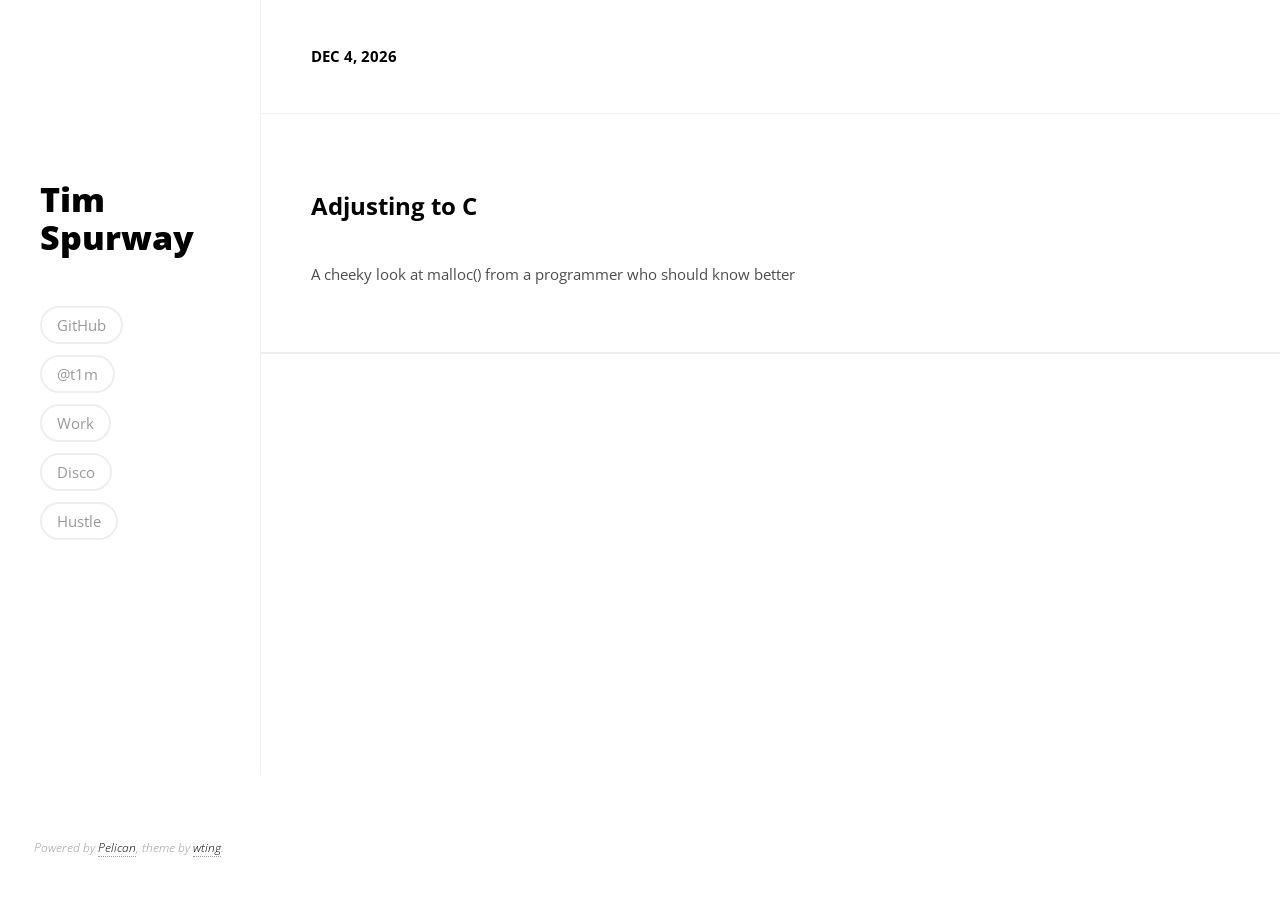
<file: index.html>
<!DOCTYPE html>
<html lang="en">
<head>
	<link rel="stylesheet" type="text/css" href="/theme/css/style.css">
	<!--<link rel="stylesheet/less" type="text/css" href="/theme/css/style.less">-->
	<!--<script src="/theme/js/less.js" type="text/javascript"></script>-->
	<link rel="stylesheet" type="text/css" href="/theme/css/pygments.css">
	<link href='http://fonts.googleapis.com/css?family=Open+Sans:800,400,300|Inconsolata' rel='stylesheet' type='text/css'>

	<link href="/" type="application/atom+xml" rel="alternate" title="Not A How To ATOM Feed" />

		<title>Not A How To</title>
		<meta charset="utf-8" />
</head>
<body>
	<section id="sidebar">
		<figure id="user_logo">
			<a href="/"><div class="logo">&nbsp;</div></a>
		</figure>

		<div class="user_meta">
			<h1 id="user"><a href="/" class="">Tim Spurway</a></h1>
			<h2></h2>
			<ul>
					<li><a href="https://github.com/tspurway">GitHub</a></li>
					<li><a href="https://twitter.com/t1m">@t1m</a></li>
					<li><a href="http://www.chango.com/about/labs">Work</a></li>
					<li><a href="https://github.com/discoproject/disco">Disco</a></li>
					<li><a href="https://github.com/chango/hustle">Hustle</a></li>
			</ul>
		</div>
		<footer>
			<address>
				Powered by <a href="http://pelican.notmyidea.org/">Pelican</a>,
				theme by <a href="https://github.com/wting/pelican-svbtle">wting</a>.
			</address>
		</footer>
	</section>

	<section id="posts">
	<header>
		<h1>Tim Spurway's blog</h1>
		<h3>
			<script type="text/javascript">
				var currentDate = new Date();
				var day = currentDate.getDate();
				var monthNames = [ "Jan", "Feb", "Mar", "Apr", "May", "June", "July", "Aug", "Sep", "Oct", "Nov", "Dec" ];
				var month = monthNames[currentDate.getMonth()].toUpperCase();
				var year = currentDate.getFullYear();
				document.write(month + " " + day + ", " + year);
			</script>
		</h3>
	</header>

	<dl>
		<ol>
				<li>
					<h1 class="title">
						<a href="/adjusting-to-c.html" rel="bookmark" title="Permalink to Adjusting to C">Adjusting to C</a>
					</h1>
					<abbr class="published" title="2013-10-21T00:00:00">Mon 21 October 2013</abbr>
				<div class="entry-content"> <p class="first last">A cheeky look at malloc() from a programmer who should know better</p>
 </div>
				</li>
		</ol>
	</dl>

<p class="paginator">
</p>
	</section>

</body>
</html>
</file>
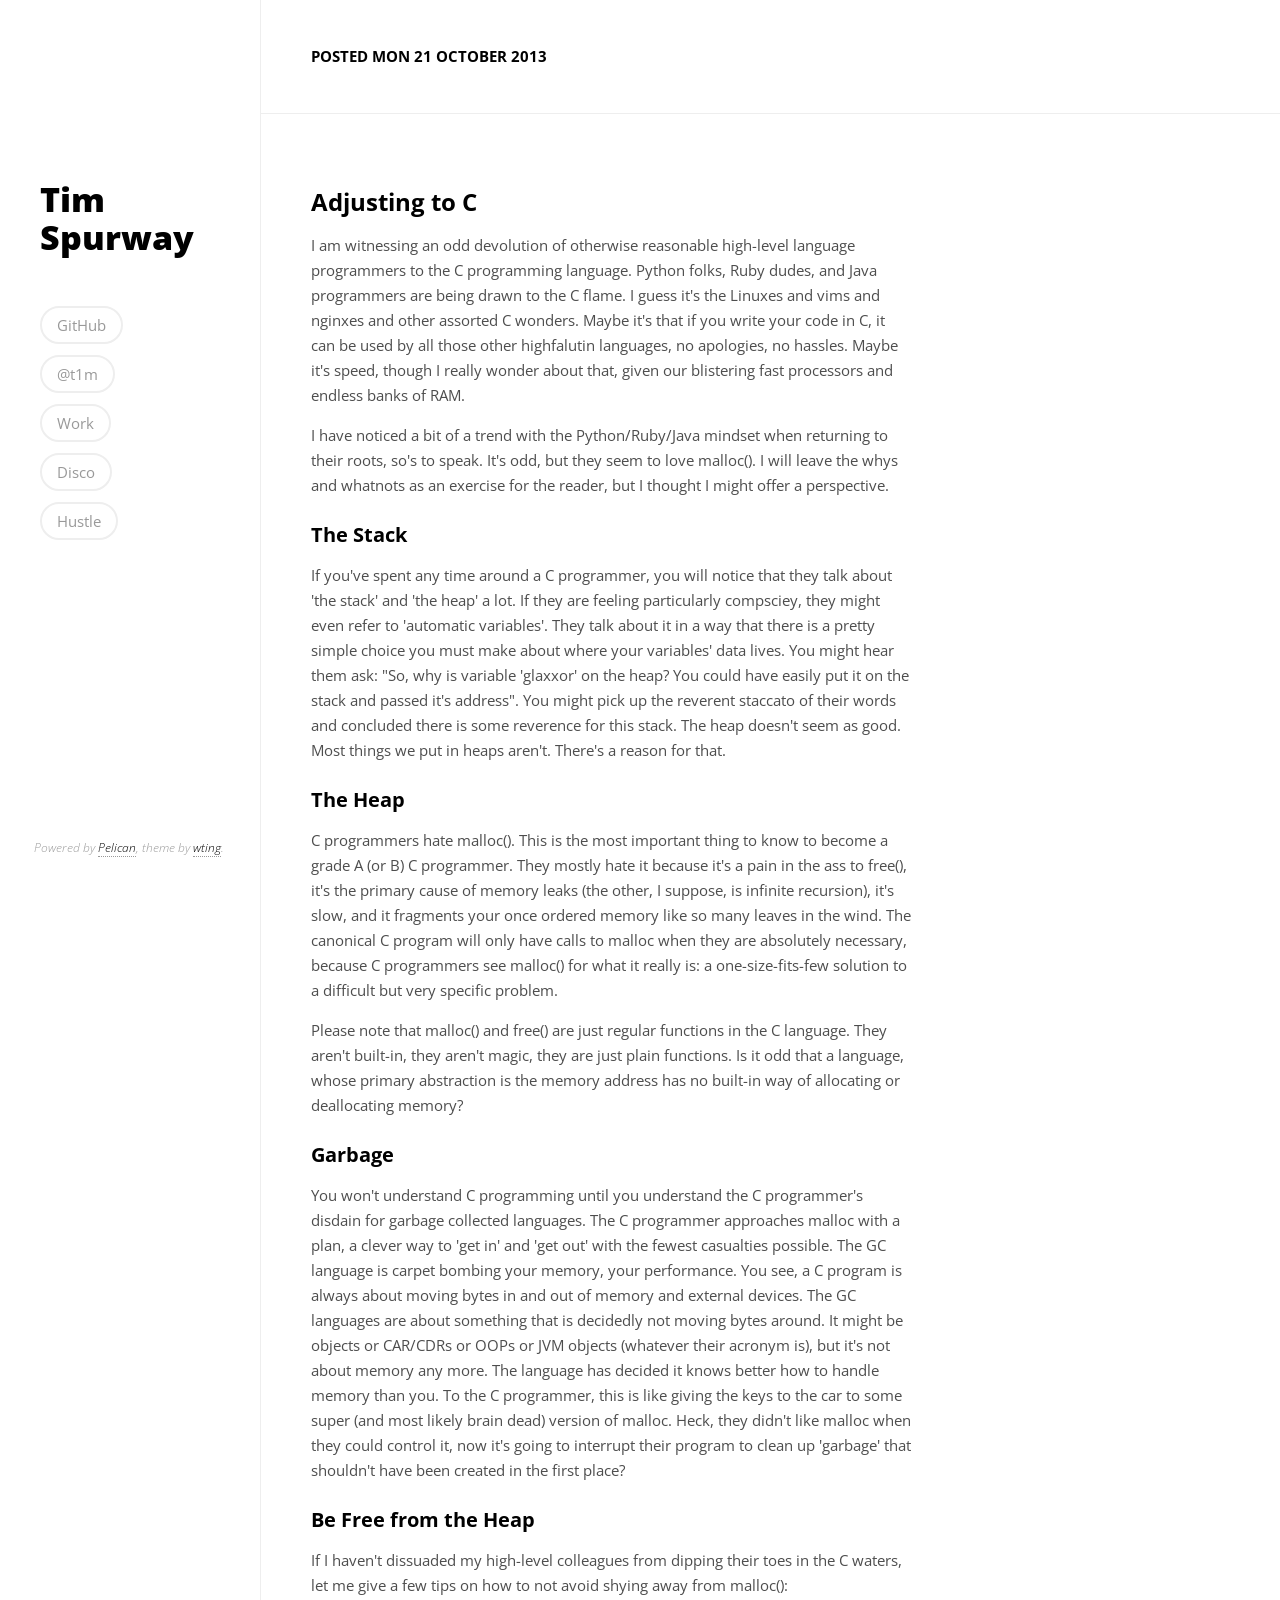
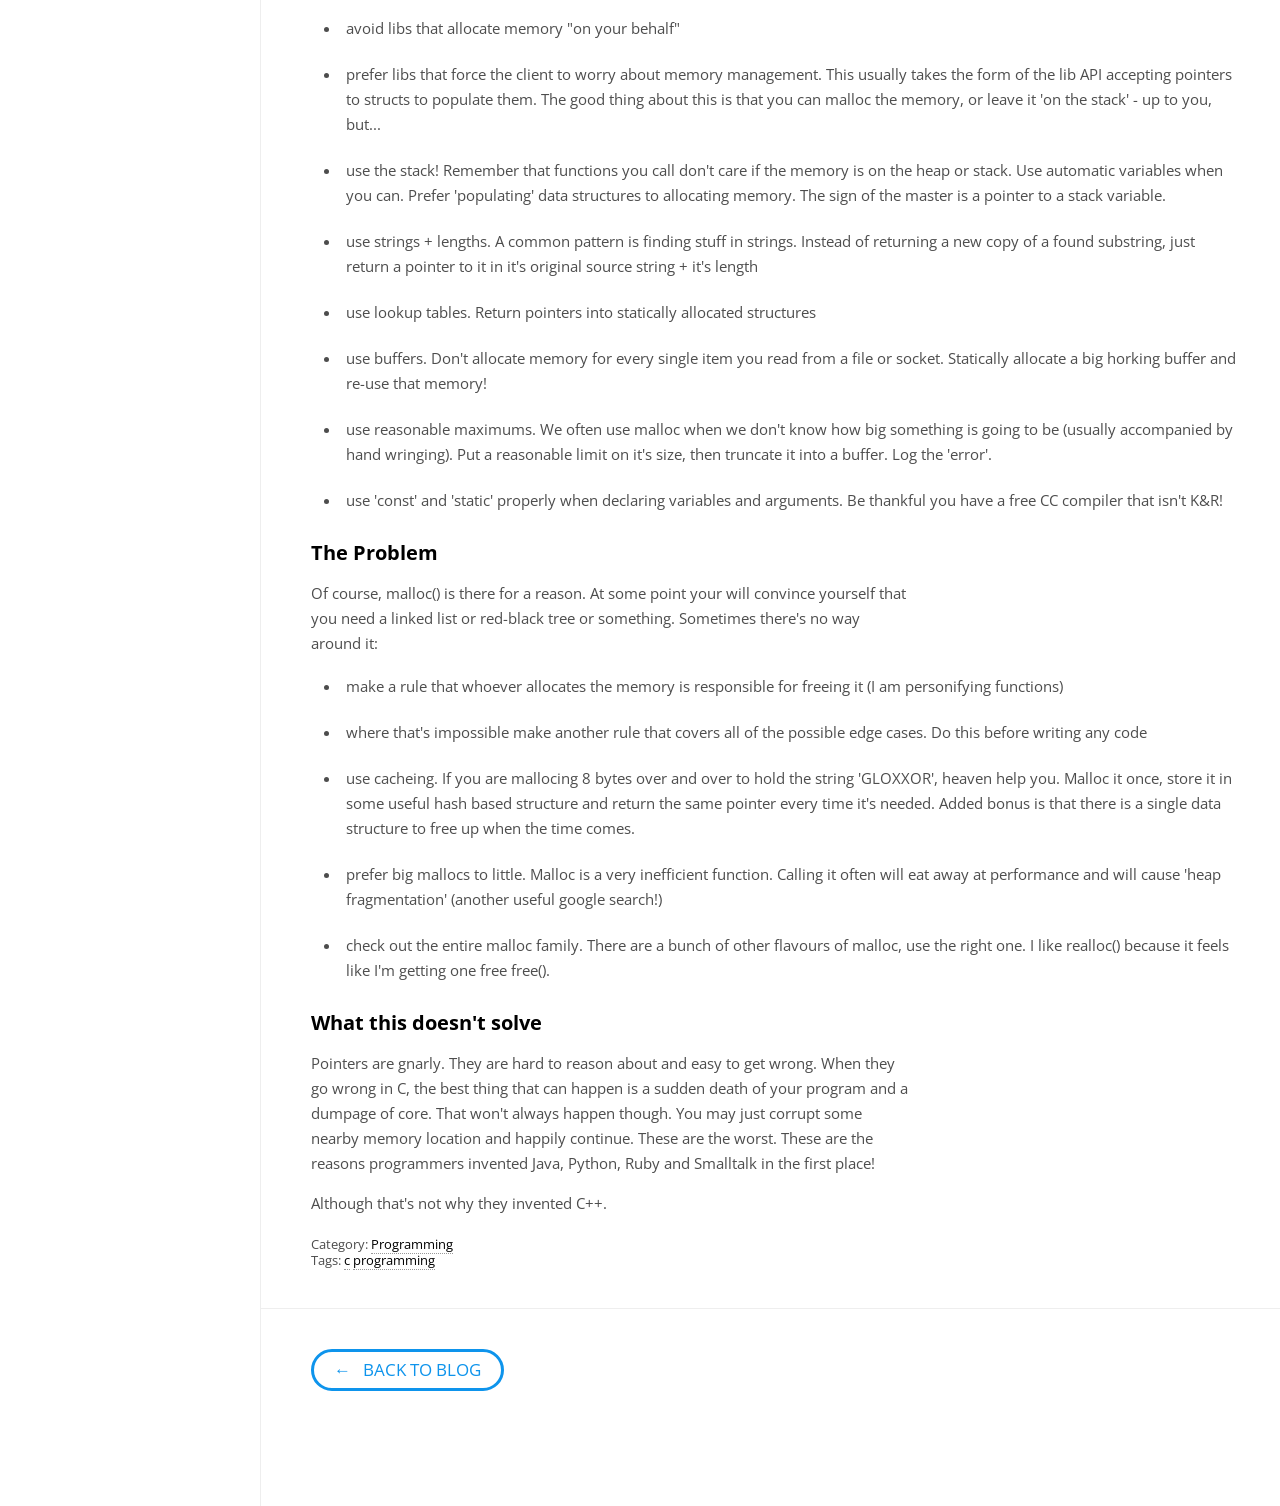
<file: adjusting-to-c.html>
<!DOCTYPE html>
<html lang="en">
<head>
	<link rel="stylesheet" type="text/css" href="/theme/css/style.css">
	<!--<link rel="stylesheet/less" type="text/css" href="/theme/css/style.less">-->
	<!--<script src="/theme/js/less.js" type="text/javascript"></script>-->
	<link rel="stylesheet" type="text/css" href="/theme/css/pygments.css">
	<link href='http://fonts.googleapis.com/css?family=Open+Sans:800,400,300|Inconsolata' rel='stylesheet' type='text/css'>

	<link href="/" type="application/atom+xml" rel="alternate" title="Not A How To ATOM Feed" />

		<title>Not A How To</title>
		<meta charset="utf-8" />
</head>
<body>
	<section id="sidebar">
		<figure id="user_logo">
			<a href="/"><div class="logo">&nbsp;</div></a>
		</figure>

		<div class="user_meta">
			<h1 id="user"><a href="/" class="">Tim Spurway</a></h1>
			<h2></h2>
			<ul>
					<li><a href="https://github.com/tspurway">GitHub</a></li>
					<li><a href="https://twitter.com/t1m">@t1m</a></li>
					<li><a href="http://www.chango.com/about/labs">Work</a></li>
					<li><a href="https://github.com/discoproject/disco">Disco</a></li>
					<li><a href="https://github.com/chango/hustle">Hustle</a></li>
			</ul>
		</div>
		<footer>
			<address>
				Powered by <a href="http://pelican.notmyidea.org/">Pelican</a>,
				theme by <a href="https://github.com/wting/pelican-svbtle">wting</a>.
			</address>
		</footer>
	</section>

	<section id="posts">
	<header>
		<h1>Tim Spurway's blog</h1>
		<h3>Posted Mon 21 October 2013</h3>
	</header>
	<article>
		<h1 id="title">
			<a href="/adjusting-to-c.html" rel="bookmark"
				title="Permalink to Adjusting to C">Adjusting to C</a>
		</h1>
		<p>I am witnessing an odd devolution of otherwise reasonable high-level language programmers to the C programming language.
Python folks, Ruby dudes, and Java programmers are being drawn to the C flame. I guess it's the Linuxes and vims and
nginxes and other assorted C wonders. Maybe it's that if you write your code in C, it can be used by all those
other highfalutin languages, no apologies, no hassles. Maybe it's speed, though I really wonder about that, given
our blistering fast processors and endless banks of RAM.</p>
<p>I have noticed a bit of a trend with the Python/Ruby/Java mindset when returning to their roots, so's to speak.
It's odd, but they seem to love malloc(). I will leave the whys and whatnots as an exercise for the reader, but I
thought I might offer a perspective.</p>
<div class="section" id="the-stack">
<h2>The Stack</h2>
<p>If you've spent any time around a C programmer, you will notice that they talk about 'the stack' and 'the heap' a lot.
If they are feeling particularly compsciey, they might even refer to 'automatic variables'. They talk about it in a
way that there is a pretty simple choice you must make about where your variables' data lives. You might hear them ask:
&quot;So, why is variable 'glaxxor' on the heap? You could have easily put it on the stack and passed it's address&quot;.
You might pick up the reverent staccato of their words and concluded there is some reverence for this stack. The heap
doesn't seem as good. Most things we put in heaps aren't. There's a reason for that.</p>
</div>
<div class="section" id="the-heap">
<h2>The Heap</h2>
<p>C programmers hate malloc(). This is the most important thing to know to become a grade A (or B) C programmer. They
mostly hate it because it's a pain in the ass to free(), it's the primary cause of memory leaks (the other, I suppose,
is infinite recursion), it's slow, and it fragments your once ordered memory like so many leaves in the wind. The
canonical C program will only have calls to malloc when they are absolutely necessary, because C programmers see
malloc() for what it really is: a one-size-fits-few solution to a difficult but very specific problem.</p>
<p>Please note that malloc() and free() are just regular functions in the C language. They aren't built-in, they aren't
magic, they are just plain functions. Is it odd that a language, whose primary abstraction is the memory address has
no built-in way of allocating or deallocating memory?</p>
</div>
<div class="section" id="garbage">
<h2>Garbage</h2>
<p>You won't understand C programming until you understand the C programmer's disdain for garbage collected languages.
The C programmer approaches malloc with a plan, a clever way to 'get in' and 'get out' with the fewest casualties
possible. The GC language is carpet bombing your memory, your performance. You see, a C program is always about moving
bytes in and out of memory and external devices. The GC languages are about something that is decidedly not moving
bytes around. It might be objects or CAR/CDRs or OOPs or JVM objects (whatever their acronym is), but it's not about
memory any more. The language has decided it knows better how to handle memory than you. To the C programmer, this is
like giving the keys to the car to some super (and most likely brain dead) version of malloc. Heck, they didn't like
malloc when they could control it, now it's going to interrupt their program to clean up 'garbage' that shouldn't have
been created in the first place?</p>
</div>
<div class="section" id="be-free-from-the-heap">
<h2>Be Free from the Heap</h2>
<p>If I haven't dissuaded my high-level colleagues from dipping their toes in the C waters, let me give a few tips on
how to not avoid shying away from malloc():</p>
<ul class="simple">
<li>avoid libs that allocate memory &quot;on your behalf&quot;</li>
<li>prefer libs that force the client to worry about memory management. This usually takes the form of the lib API accepting pointers to structs to populate them. The good thing about this is that you can malloc the memory, or leave it 'on the stack' - up to you, but...</li>
<li>use the stack! Remember that functions you call don't care if the memory is on the heap or stack. Use automatic variables when you can. Prefer 'populating' data structures to allocating memory. The sign of the master is a pointer to a stack variable.</li>
<li>use strings + lengths. A common pattern is finding stuff in strings. Instead of returning a new copy of a found substring, just return a pointer to it in it's original source string + it's length</li>
<li>use lookup tables. Return pointers into statically allocated structures</li>
<li>use buffers. Don't allocate memory for every single item you read from a file or socket. Statically allocate a big horking buffer and re-use that memory!</li>
<li>use reasonable maximums. We often use malloc when we don't know how big something is going to be (usually accompanied by hand wringing). Put a reasonable limit on it's size, then truncate it into a buffer. Log the 'error'.</li>
<li>use 'const' and 'static' properly when declaring variables and arguments. Be thankful you have a free CC compiler that isn't K&amp;R!</li>
</ul>
</div>
<div class="section" id="the-problem">
<h2>The Problem</h2>
<p>Of course, malloc() is there for a reason. At some point your will convince yourself that you need a linked list or
red-black tree or something. Sometimes there's no way around it:</p>
<ul class="simple">
<li>make a rule that whoever allocates the memory is responsible for freeing it (I am personifying functions)</li>
<li>where that's impossible make another rule that covers all of the possible edge cases. Do this before writing any code</li>
<li>use cacheing. If you are mallocing 8 bytes over and over to hold the string 'GLOXXOR', heaven help you. Malloc it once, store it in some useful hash based structure and return the same pointer every time it's needed. Added bonus is that there is a single data structure to free up when the time comes.</li>
<li>prefer big mallocs to little. Malloc is a very inefficient function. Calling it often will eat away at performance and will cause 'heap fragmentation' (another useful google search!)</li>
<li>check out the entire malloc family. There are a bunch of other flavours of malloc, use the right one. I like realloc() because it feels like I'm getting one free free().</li>
</ul>
</div>
<div class="section" id="what-this-doesn-t-solve">
<h2>What this doesn't solve</h2>
<p>Pointers are gnarly. They are hard to reason about and easy to get wrong. When they go wrong in C, the best thing that
can happen is a sudden death of your program and a dumpage of core. That won't always happen though. You may just
corrupt some nearby memory location and happily continue. These are the worst. These are the reasons programmers
invented Java, Python, Ruby and Smalltalk in the first place!</p>
<p>Although that's not why they invented C++.</p>
</div>


		<div id="article_meta">
				Category:
					<a href="/category/programming.html">Programming</a>
				<br />Tags:
					<a href="/tag/c.html">c</a>
					<a href="/tag/programming.html">programming</a>
		</div>
	</article>

	<footer>
		<a href="/" class="button_accent">&larr;&nbsp;&nbsp;&nbsp;Back to blog</a>
	</footer>


	</section>

</body>
</html>
</file>
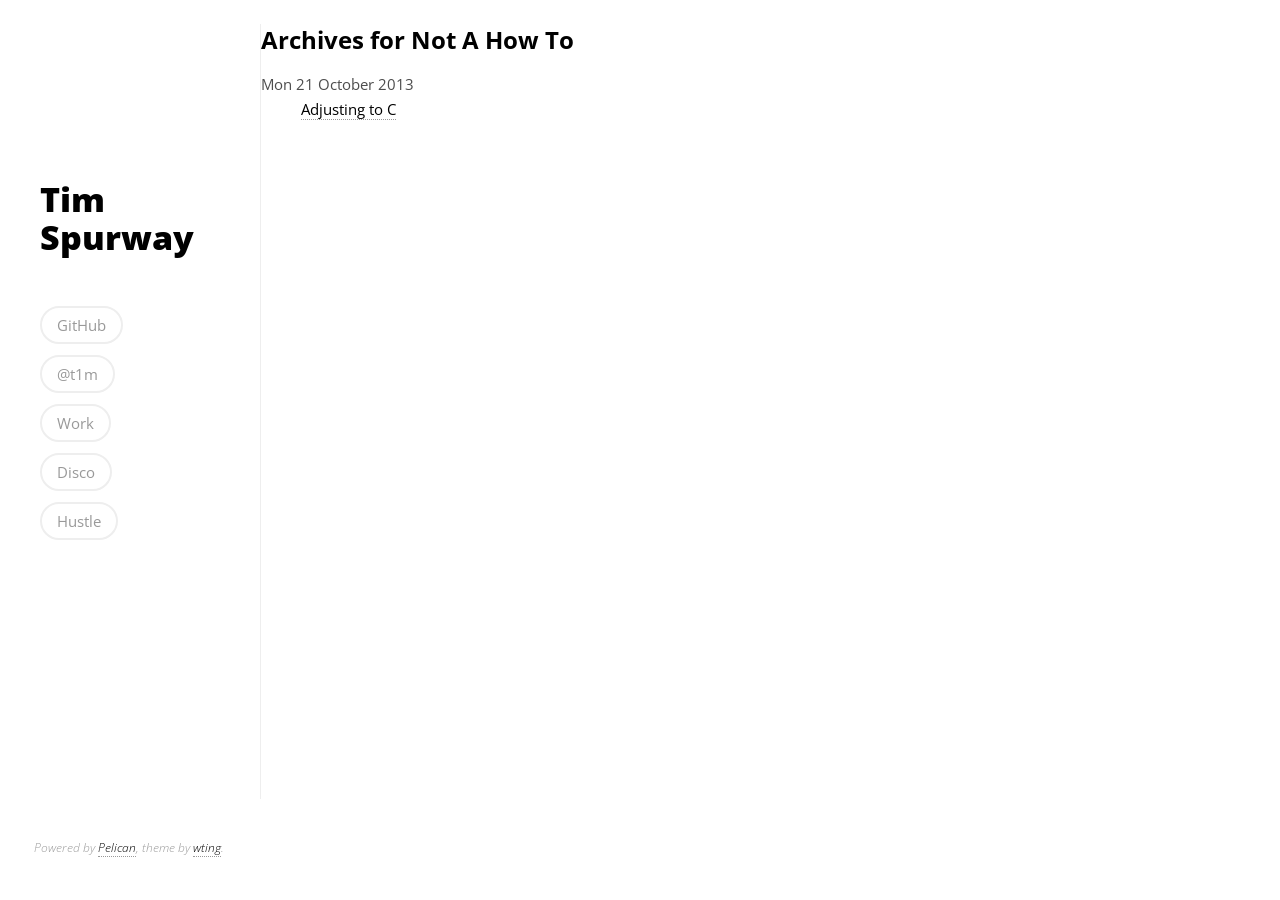
<file: archives.html>
<!DOCTYPE html>
<html lang="en">
<head>
	<link rel="stylesheet" type="text/css" href="/theme/css/style.css">
	<!--<link rel="stylesheet/less" type="text/css" href="/theme/css/style.less">-->
	<!--<script src="/theme/js/less.js" type="text/javascript"></script>-->
	<link rel="stylesheet" type="text/css" href="/theme/css/pygments.css">
	<link href='http://fonts.googleapis.com/css?family=Open+Sans:800,400,300|Inconsolata' rel='stylesheet' type='text/css'>

	<link href="/" type="application/atom+xml" rel="alternate" title="Not A How To ATOM Feed" />

		<title>Not A How To</title>
		<meta charset="utf-8" />
</head>
<body>
	<section id="sidebar">
		<figure id="user_logo">
			<a href="/"><div class="logo">&nbsp;</div></a>
		</figure>

		<div class="user_meta">
			<h1 id="user"><a href="/" class="">Tim Spurway</a></h1>
			<h2></h2>
			<ul>
					<li><a href="https://github.com/tspurway">GitHub</a></li>
					<li><a href="https://twitter.com/t1m">@t1m</a></li>
					<li><a href="http://www.chango.com/about/labs">Work</a></li>
					<li><a href="https://github.com/discoproject/disco">Disco</a></li>
					<li><a href="https://github.com/chango/hustle">Hustle</a></li>
			</ul>
		</div>
		<footer>
			<address>
				Powered by <a href="http://pelican.notmyidea.org/">Pelican</a>,
				theme by <a href="https://github.com/wting/pelican-svbtle">wting</a>.
			</address>
		</footer>
	</section>

	<section id="posts">
<h1>Archives for Not A How To</h1>

<dl>
    <dt>Mon 21 October 2013</dt>
    <dd><a href="/adjusting-to-c.html">Adjusting to C</a></dd>
</dl>
	</section>

</body>
</html>
</file>
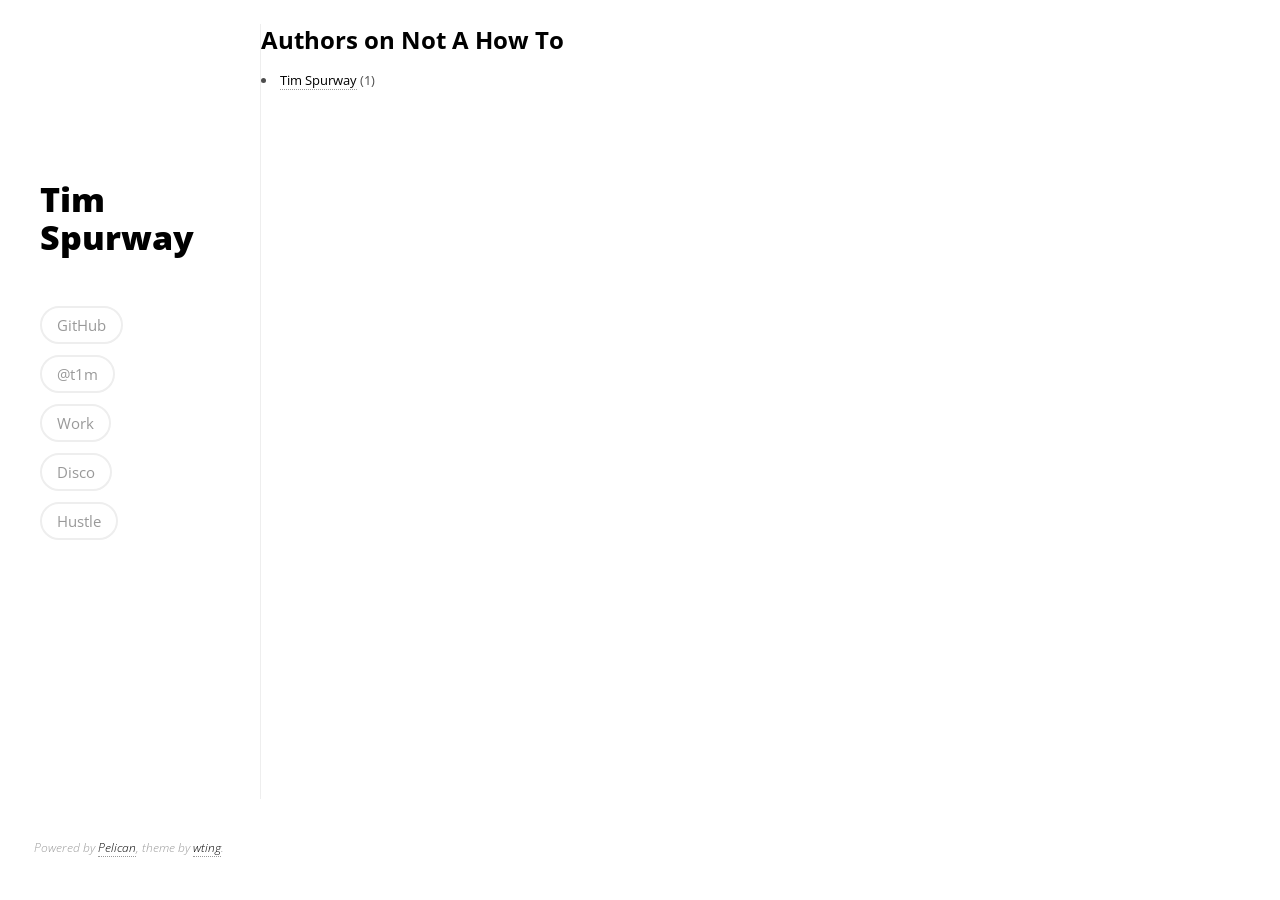
<file: authors.html>
<!DOCTYPE html>
<html lang="en">
<head>
	<link rel="stylesheet" type="text/css" href="/theme/css/style.css">
	<!--<link rel="stylesheet/less" type="text/css" href="/theme/css/style.less">-->
	<!--<script src="/theme/js/less.js" type="text/javascript"></script>-->
	<link rel="stylesheet" type="text/css" href="/theme/css/pygments.css">
	<link href='http://fonts.googleapis.com/css?family=Open+Sans:800,400,300|Inconsolata' rel='stylesheet' type='text/css'>

	<link href="/" type="application/atom+xml" rel="alternate" title="Not A How To ATOM Feed" />

		<title>Not A How To - Authors</title>
		<meta charset="utf-8" />
</head>
<body>
	<section id="sidebar">
		<figure id="user_logo">
			<a href="/"><div class="logo">&nbsp;</div></a>
		</figure>

		<div class="user_meta">
			<h1 id="user"><a href="/" class="">Tim Spurway</a></h1>
			<h2></h2>
			<ul>
					<li><a href="https://github.com/tspurway">GitHub</a></li>
					<li><a href="https://twitter.com/t1m">@t1m</a></li>
					<li><a href="http://www.chango.com/about/labs">Work</a></li>
					<li><a href="https://github.com/discoproject/disco">Disco</a></li>
					<li><a href="https://github.com/chango/hustle">Hustle</a></li>
			</ul>
		</div>
		<footer>
			<address>
				Powered by <a href="http://pelican.notmyidea.org/">Pelican</a>,
				theme by <a href="https://github.com/wting/pelican-svbtle">wting</a>.
			</address>
		</footer>
	</section>

	<section id="posts">
    <h1>Authors on Not A How To</h1>        <li><a href="/author/tim-spurway.html">Tim Spurway</a> (1)</li>
	</section>

</body>
</html>
</file>
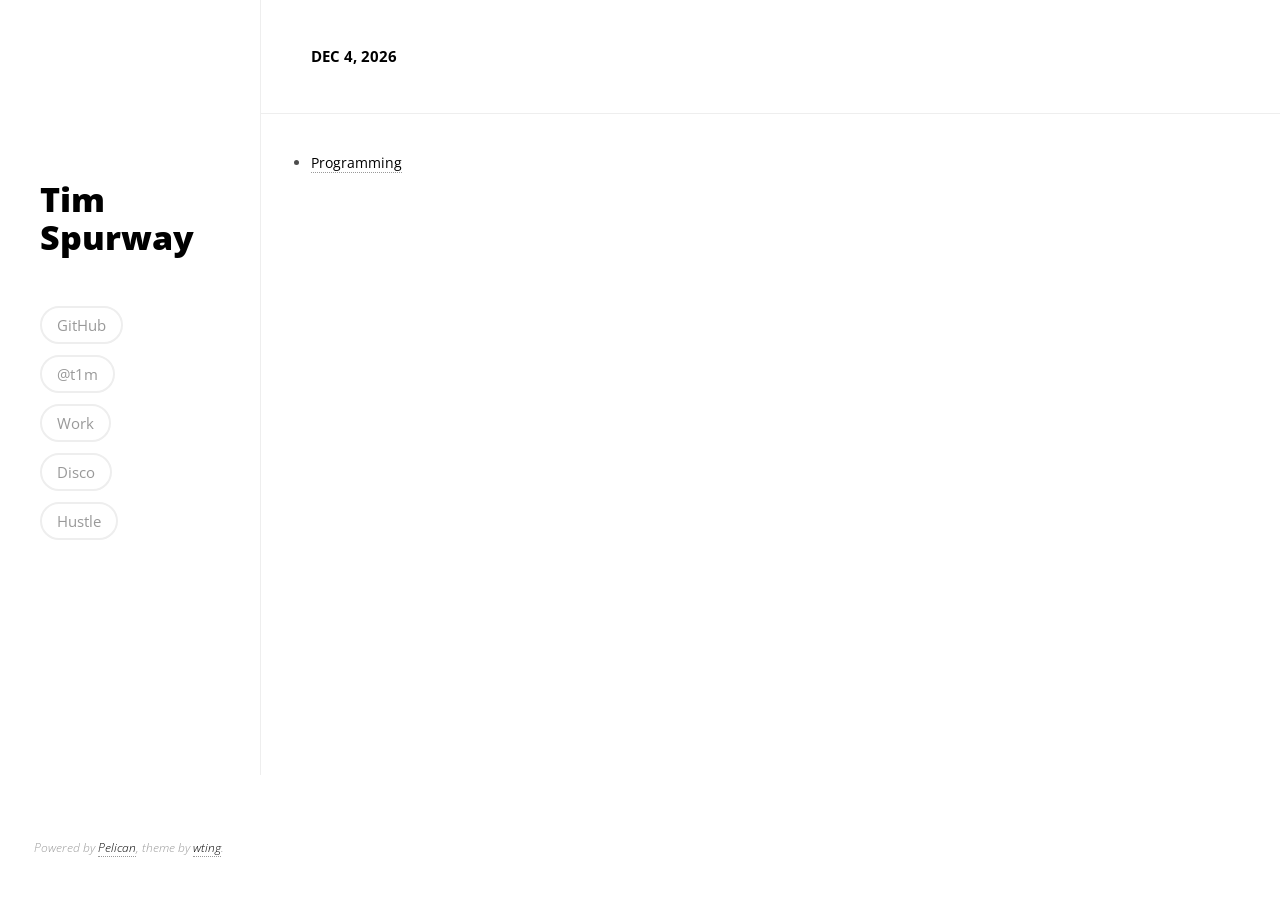
<file: categories.html>
<!DOCTYPE html>
<html lang="en">
<head>
	<link rel="stylesheet" type="text/css" href="/theme/css/style.css">
	<!--<link rel="stylesheet/less" type="text/css" href="/theme/css/style.less">-->
	<!--<script src="/theme/js/less.js" type="text/javascript"></script>-->
	<link rel="stylesheet" type="text/css" href="/theme/css/pygments.css">
	<link href='http://fonts.googleapis.com/css?family=Open+Sans:800,400,300|Inconsolata' rel='stylesheet' type='text/css'>

	<link href="/" type="application/atom+xml" rel="alternate" title="Not A How To ATOM Feed" />

		<title>Not A How To</title>
		<meta charset="utf-8" />
</head>
<body>
	<section id="sidebar">
		<figure id="user_logo">
			<a href="/"><div class="logo">&nbsp;</div></a>
		</figure>

		<div class="user_meta">
			<h1 id="user"><a href="/" class="">Tim Spurway</a></h1>
			<h2></h2>
			<ul>
					<li><a href="https://github.com/tspurway">GitHub</a></li>
					<li><a href="https://twitter.com/t1m">@t1m</a></li>
					<li><a href="http://www.chango.com/about/labs">Work</a></li>
					<li><a href="https://github.com/discoproject/disco">Disco</a></li>
					<li><a href="https://github.com/chango/hustle">Hustle</a></li>
			</ul>
		</div>
		<footer>
			<address>
				Powered by <a href="http://pelican.notmyidea.org/">Pelican</a>,
				theme by <a href="https://github.com/wting/pelican-svbtle">wting</a>.
			</address>
		</footer>
	</section>

	<section id="posts">
	<header>
		<h1>Tim Spurway's blog</h1>
		<h3>
			<script type="text/javascript">
				var currentDate = new Date();
				var day = currentDate.getDate();
				var monthNames = [ "Jan", "Feb", "Mar", "Apr", "May", "June", "July", "Aug", "Sep", "Oct", "Nov", "Dec" ];
				var month = monthNames[currentDate.getMonth()].toUpperCase();
				var year = currentDate.getFullYear();
				document.write(month + " " + day + ", " + year);
			</script>
		</h3>
	</header>

	<dl id="tag_list">
		<ul>
			<li><a href="/category/programming.html">Programming</a></li>
		</ul>
	</dl>
	</section>

</body>
</html>
</file>
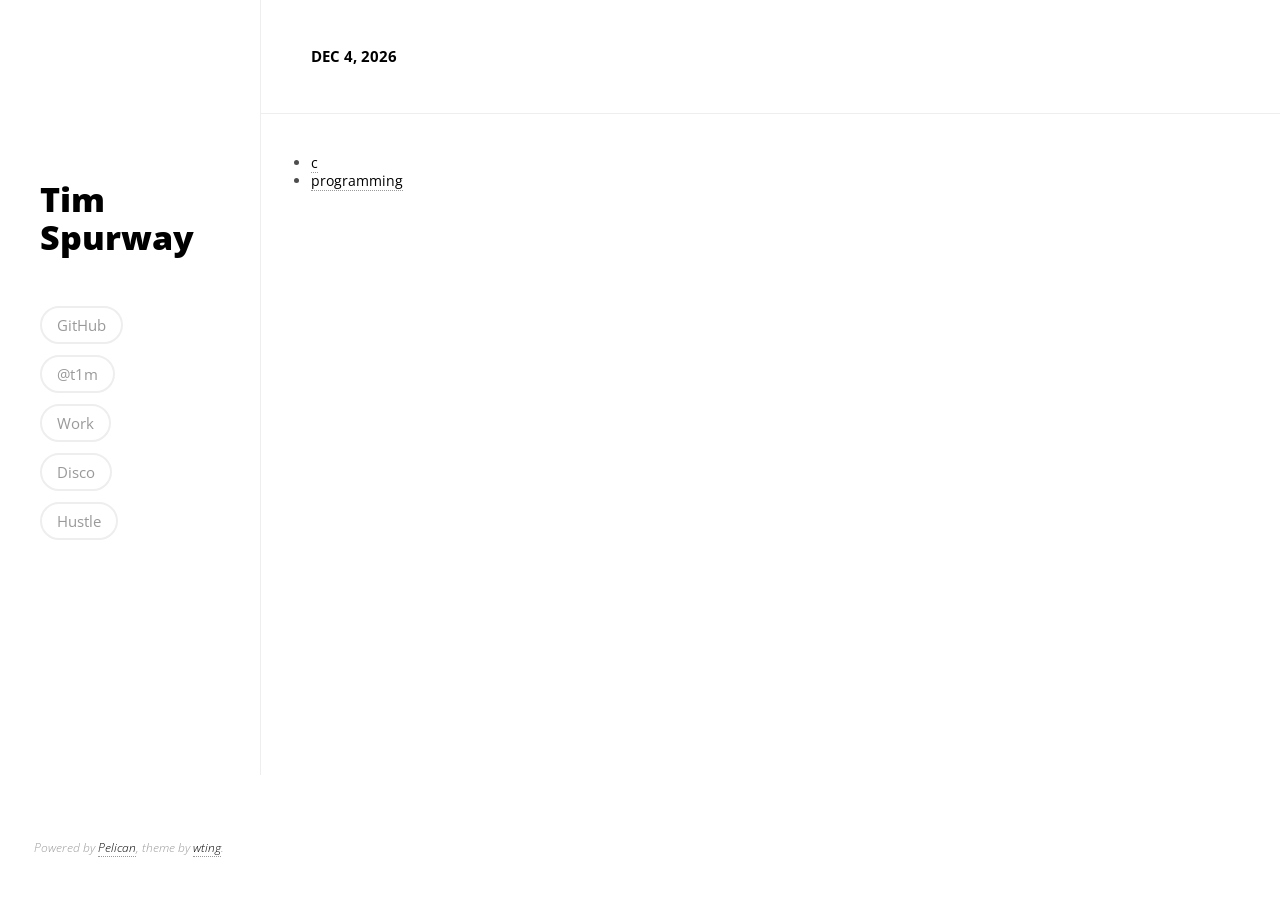
<file: tags.html>
<!DOCTYPE html>
<html lang="en">
<head>
	<link rel="stylesheet" type="text/css" href="/theme/css/style.css">
	<!--<link rel="stylesheet/less" type="text/css" href="/theme/css/style.less">-->
	<!--<script src="/theme/js/less.js" type="text/javascript"></script>-->
	<link rel="stylesheet" type="text/css" href="/theme/css/pygments.css">
	<link href='http://fonts.googleapis.com/css?family=Open+Sans:800,400,300|Inconsolata' rel='stylesheet' type='text/css'>

	<link href="/" type="application/atom+xml" rel="alternate" title="Not A How To ATOM Feed" />

		<title>Not A How To</title>
		<meta charset="utf-8" />
</head>
<body>
	<section id="sidebar">
		<figure id="user_logo">
			<a href="/"><div class="logo">&nbsp;</div></a>
		</figure>

		<div class="user_meta">
			<h1 id="user"><a href="/" class="">Tim Spurway</a></h1>
			<h2></h2>
			<ul>
					<li><a href="https://github.com/tspurway">GitHub</a></li>
					<li><a href="https://twitter.com/t1m">@t1m</a></li>
					<li><a href="http://www.chango.com/about/labs">Work</a></li>
					<li><a href="https://github.com/discoproject/disco">Disco</a></li>
					<li><a href="https://github.com/chango/hustle">Hustle</a></li>
			</ul>
		</div>
		<footer>
			<address>
				Powered by <a href="http://pelican.notmyidea.org/">Pelican</a>,
				theme by <a href="https://github.com/wting/pelican-svbtle">wting</a>.
			</address>
		</footer>
	</section>

	<section id="posts">
	<header>
		<h1>Tim Spurway's blog</h1>
		<h3>
			<script type="text/javascript">
				var currentDate = new Date();
				var day = currentDate.getDate();
				var monthNames = [ "Jan", "Feb", "Mar", "Apr", "May", "June", "July", "Aug", "Sep", "Oct", "Nov", "Dec" ];
				var month = monthNames[currentDate.getMonth()].toUpperCase();
				var year = currentDate.getFullYear();
				document.write(month + " " + day + ", " + year);
			</script>
		</h3>
	</header>

	<dl id="tag_list">
		<ul>
				<li class="tag-4"><a href="/tag/c.html">c</a></li>
				<li class="tag-4"><a href="/tag/programming.html">programming</a></li>
		</ul>
	</dl>
	</section>

</body>
</html>
</file>
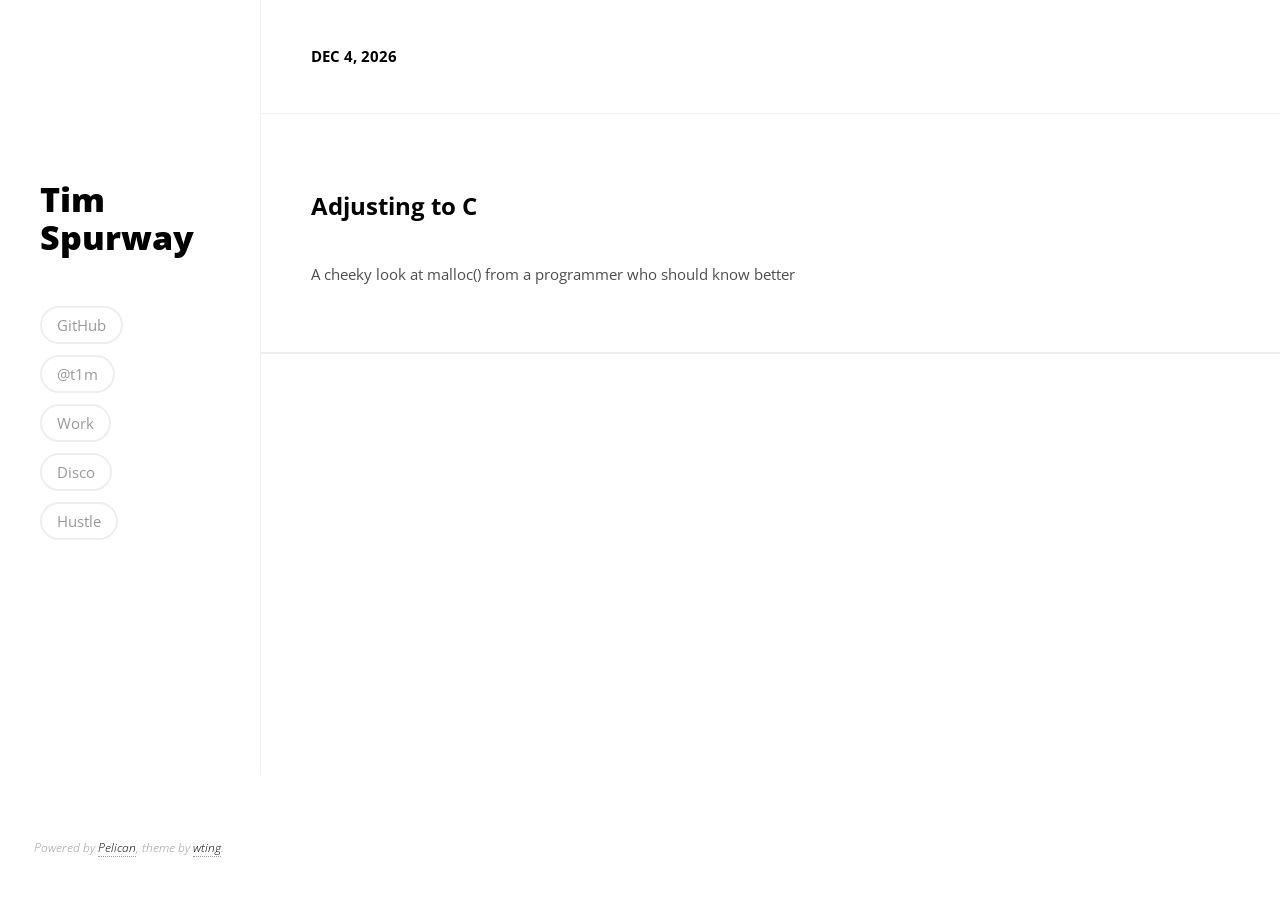
<file: author/tim-spurway.html>
<!DOCTYPE html>
<html lang="en">
<head>
	<link rel="stylesheet" type="text/css" href="/theme/css/style.css">
	<!--<link rel="stylesheet/less" type="text/css" href="/theme/css/style.less">-->
	<!--<script src="/theme/js/less.js" type="text/javascript"></script>-->
	<link rel="stylesheet" type="text/css" href="/theme/css/pygments.css">
	<link href='http://fonts.googleapis.com/css?family=Open+Sans:800,400,300|Inconsolata' rel='stylesheet' type='text/css'>

	<link href="/" type="application/atom+xml" rel="alternate" title="Not A How To ATOM Feed" />

		<title>Not A How To - Articles by Tim Spurway</title>
		<meta charset="utf-8" />
</head>
<body>
	<section id="sidebar">
		<figure id="user_logo">
			<a href="/"><div class="logo">&nbsp;</div></a>
		</figure>

		<div class="user_meta">
			<h1 id="user"><a href="/" class="">Tim Spurway</a></h1>
			<h2></h2>
			<ul>
					<li><a href="https://github.com/tspurway">GitHub</a></li>
					<li><a href="https://twitter.com/t1m">@t1m</a></li>
					<li><a href="http://www.chango.com/about/labs">Work</a></li>
					<li><a href="https://github.com/discoproject/disco">Disco</a></li>
					<li><a href="https://github.com/chango/hustle">Hustle</a></li>
			</ul>
		</div>
		<footer>
			<address>
				Powered by <a href="http://pelican.notmyidea.org/">Pelican</a>,
				theme by <a href="https://github.com/wting/pelican-svbtle">wting</a>.
			</address>
		</footer>
	</section>

	<section id="posts">
	<header>
		<h1>Tim Spurway's blog</h1>
		<h3>
			<script type="text/javascript">
				var currentDate = new Date();
				var day = currentDate.getDate();
				var monthNames = [ "Jan", "Feb", "Mar", "Apr", "May", "June", "July", "Aug", "Sep", "Oct", "Nov", "Dec" ];
				var month = monthNames[currentDate.getMonth()].toUpperCase();
				var year = currentDate.getFullYear();
				document.write(month + " " + day + ", " + year);
			</script>
		</h3>
	</header>

	<dl>
		<ol>
				<li>
					<h1 class="title">
						<a href="/adjusting-to-c.html" rel="bookmark" title="Permalink to Adjusting to C">Adjusting to C</a>
					</h1>
					<abbr class="published" title="2013-10-21T00:00:00">Mon 21 October 2013</abbr>
				<div class="entry-content"> <p class="first last">A cheeky look at malloc() from a programmer who should know better</p>
 </div>
				</li>
		</ol>
	</dl>

<p class="paginator">
</p>
	</section>

</body>
</html>
</file>
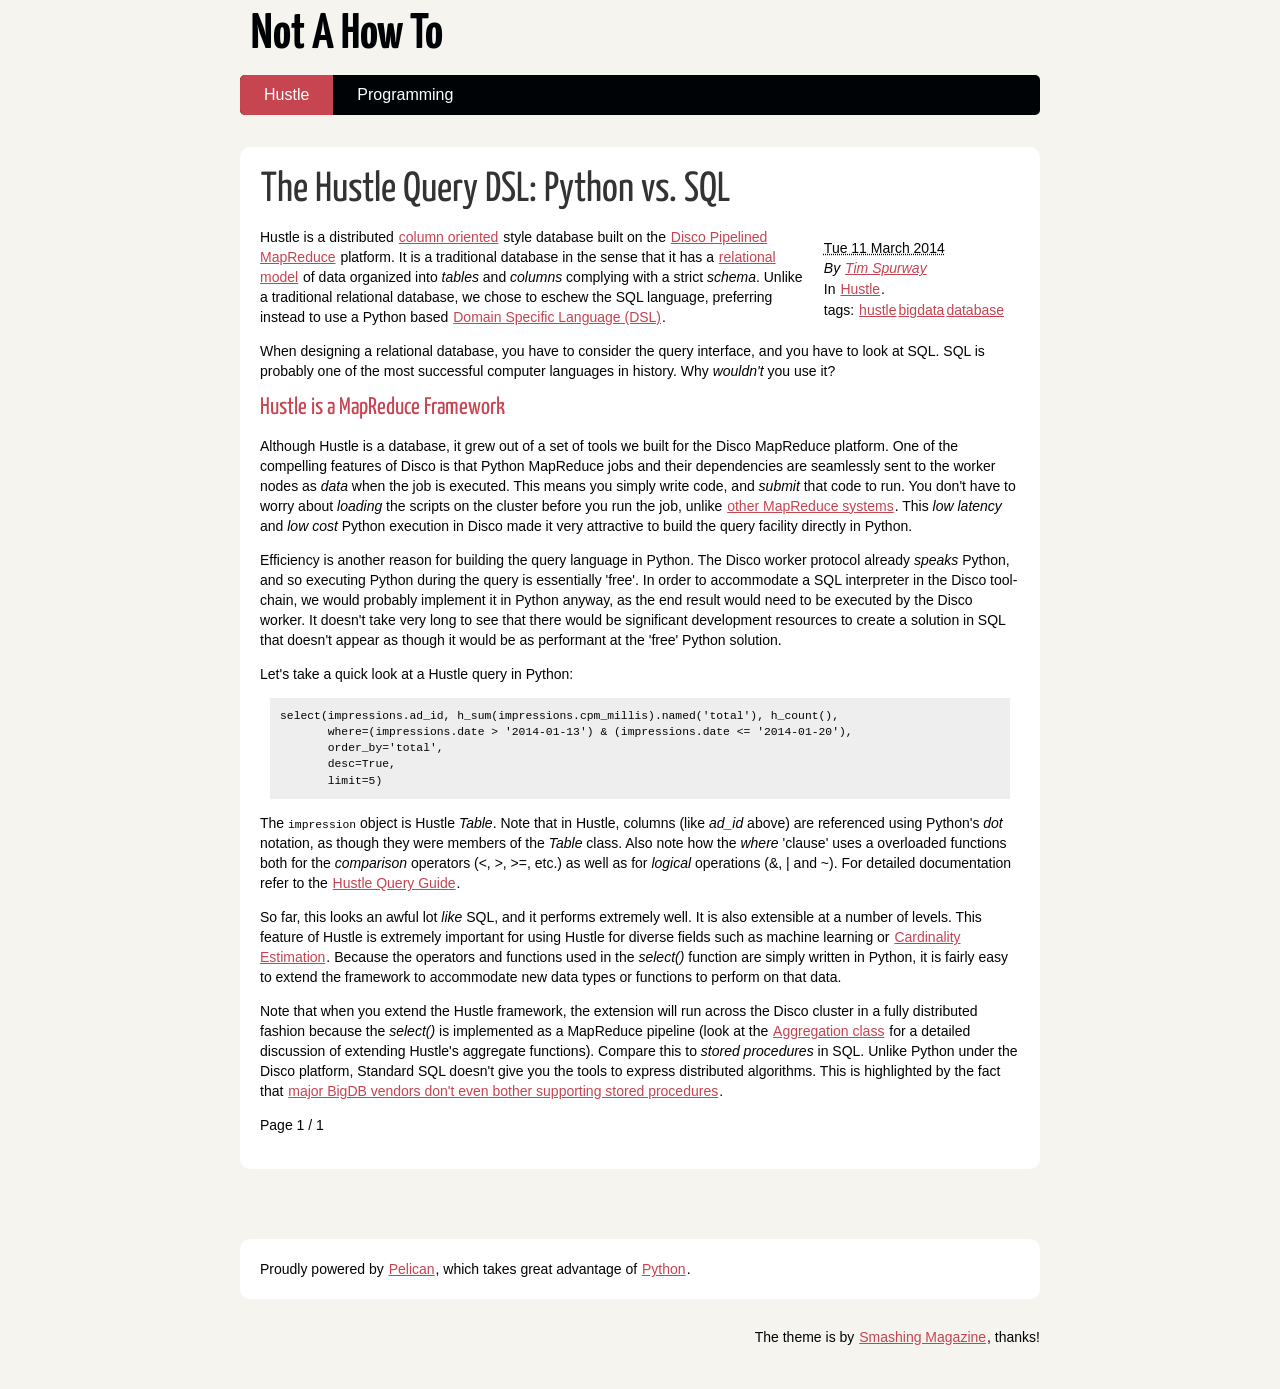
<file: category/hustle.html>
<!DOCTYPE html>
<html lang="en">
<head>
        <meta charset="utf-8" />
        <title>Not A How To - Hustle</title>
        <link rel="stylesheet" href="/theme/css/main.css" />

        <!--[if IE]>
            <script src="http://html5shiv.googlecode.com/svn/trunk/html5.js"></script>
        <![endif]-->
</head>

<body id="index" class="home">
        <header id="banner" class="body">
                <h1><a href="/">Not A How To </a></h1>
                <nav><ul>
                    <li class="active"><a href="/category/hustle.html">Hustle</a></li>
                    <li><a href="/category/programming.html">Programming</a></li>
                </ul></nav>
        </header><!-- /#banner -->

            <aside id="featured" class="body">
                <article>
                    <h1 class="entry-title"><a href="/the-hustle-query-dsl-python-vs-sql.html">The Hustle Query DSL: Python vs. SQL</a></h1>
<footer class="post-info">
        <abbr class="published" title="2014-03-11T00:00:00">
                Tue 11 March 2014
        </abbr>

        <address class="vcard author">
                By <a class="url fn" href="/author/tim-spurway.html">Tim Spurway</a>
        </address>
<p>In <a href="/category/hustle.html">Hustle</a>. </p>
<p>tags: <a href="/tag/hustle.html">hustle</a><a href="/tag/bigdata.html">bigdata</a><a href="/tag/database.html">database</a></p>
</footer><!-- /.post-info --><p>Hustle is a distributed <a class="reference external" href="http://en.wikipedia.org/wiki/Column-oriented_DBMS">column oriented</a> style database built on
the <a class="reference external" href="http://discoproject.org">Disco Pipelined MapReduce</a> platform.  It is a traditional database in the sense
that it has a <a class="reference external" href="http://en.wikipedia.org/wiki/Relational_model">relational model</a> of data organized into
<em>tables</em> and <em>columns</em> complying with a strict <em>schema</em>.  Unlike a traditional relational database, we chose to
eschew the SQL language, preferring instead to use a Python based
<a class="reference external" href="http://en.wikipedia.org/wiki/Domain-specific_language">Domain Specific Language (DSL)</a>.</p>
<p>When designing a relational database, you have to consider the query interface, and you have to look at SQL.  SQL is
probably one of the most successful computer languages in history.  Why <em>wouldn't</em> you use it?</p>
<div class="section" id="hustle-is-a-mapreduce-framework">
<h2>Hustle is a MapReduce Framework</h2>
<p>Although Hustle is a database, it grew out of a set of tools we built for the Disco MapReduce platform.  One of the
compelling features of Disco is that Python MapReduce jobs and their dependencies are seamlessly sent to the
worker nodes as <em>data</em> when the job is executed.  This means you simply write code, and <em>submit</em> that code to run.
You don't have to worry about <em>loading</em> the scripts on the cluster before you run the job, unlike
<a class="reference external" href="https://hadoop.apache.org/docs/r2.2.0/api/org/apache/hadoop/filecache/DistributedCache.html">other MapReduce systems</a>.
This <em>low latency</em> and <em>low cost</em> Python execution in Disco made it very attractive to build the query facility
directly in Python.</p>
<p>Efficiency is another reason for building the query language in Python.  The Disco worker protocol already <em>speaks</em>
Python, and so executing Python during the query is essentially 'free'.  In order to accommodate a SQL interpreter in
the Disco tool-chain, we would probably implement it in Python anyway, as the end result would need to be executed
by the Disco worker.  It doesn't take very long to see that there would be significant development resources to
create a solution in SQL that doesn't appear as though it would be as performant at the 'free' Python solution.</p>
<p>Let's take a quick look at a Hustle query in Python:</p>
<pre class="literal-block">
select(impressions.ad_id, h_sum(impressions.cpm_millis).named('total'), h_count(),
       where=(impressions.date &gt; '2014-01-13') &amp; (impressions.date &lt;= '2014-01-20'),
       order_by='total',
       desc=True,
       limit=5)
</pre>
<p>The <code>impression</code> object is Hustle <em>Table</em>.  Note that in Hustle, columns (like <em>ad_id</em> above) are referenced
using Python's <em>dot</em> notation, as though they were members of the <em>Table</em> class.  Also note how the <em>where</em> 'clause'
uses a overloaded functions both for the <em>comparison</em> operators (&lt;, &gt;, &gt;=, etc.) as well as for <em>logical</em>
operations (&amp;, | and ~).  For detailed documentation refer to the <a class="reference external" href="http://chango.github.io/hustle/howto/query.html">Hustle Query Guide</a>.</p>
<p>So far, this looks an awful lot <em>like</em> SQL, and it performs extremely well.  It is also extensible at a number of
levels.  This feature of Hustle is extremely important for using Hustle for diverse fields such as machine learning
or <a class="reference external" href="http://blog.notdot.net/2012/09/Dam-Cool-Algorithms-Cardinality-Estimation">Cardinality Estimation</a>.  Because
the operators and functions used in the <em>select()</em> function are simply written in Python, it is fairly easy to
extend the framework to accommodate new data types or functions to perform on that data.</p>
<p>Note that when you extend the Hustle framework, the extension will run across the Disco cluster in a fully
distributed fashion because the <em>select()</em> is implemented as a MapReduce pipeline (look at the <a class="reference external" href="http://chango.github.io/hustle/api/core.html#hustle.core.marble.Aggregation">Aggregation class</a> for a detailed discussion of
extending Hustle's aggregate functions).  Compare this to <em>stored procedures</em> in SQL.  Unlike Python under the Disco
platform, Standard SQL doesn't give you the tools to express distributed algorithms.  This is highlighted by the fact
that <a class="reference external" href="https://community.vertica.com/vertica/topics/since_stored_procedure_is_not_supported_by_vertica_so_whats_the_alternative_to_handle_it">major BigDB vendors don't even bother supporting stored procedures</a>.</p>
</div>
                </article>
<p class="paginator">
    Page 1 / 1
</p>
            </aside><!-- /#featured -->
            </ol><!-- /#posts-list -->
            </section><!-- /#content -->
        <section id="extras" class="body">
        </section><!-- /#extras -->

        <footer id="contentinfo" class="body">
                <address id="about" class="vcard body">
                Proudly powered by <a href="http://getpelican.com/">Pelican</a>, which takes great advantage of <a href="http://python.org">Python</a>.
                </address><!-- /#about -->

                <p>The theme is by <a href="http://coding.smashingmagazine.com/2009/08/04/designing-a-html-5-layout-from-scratch/">Smashing Magazine</a>, thanks!</p>
        </footer><!-- /#contentinfo -->

</body>
</html>
</file>
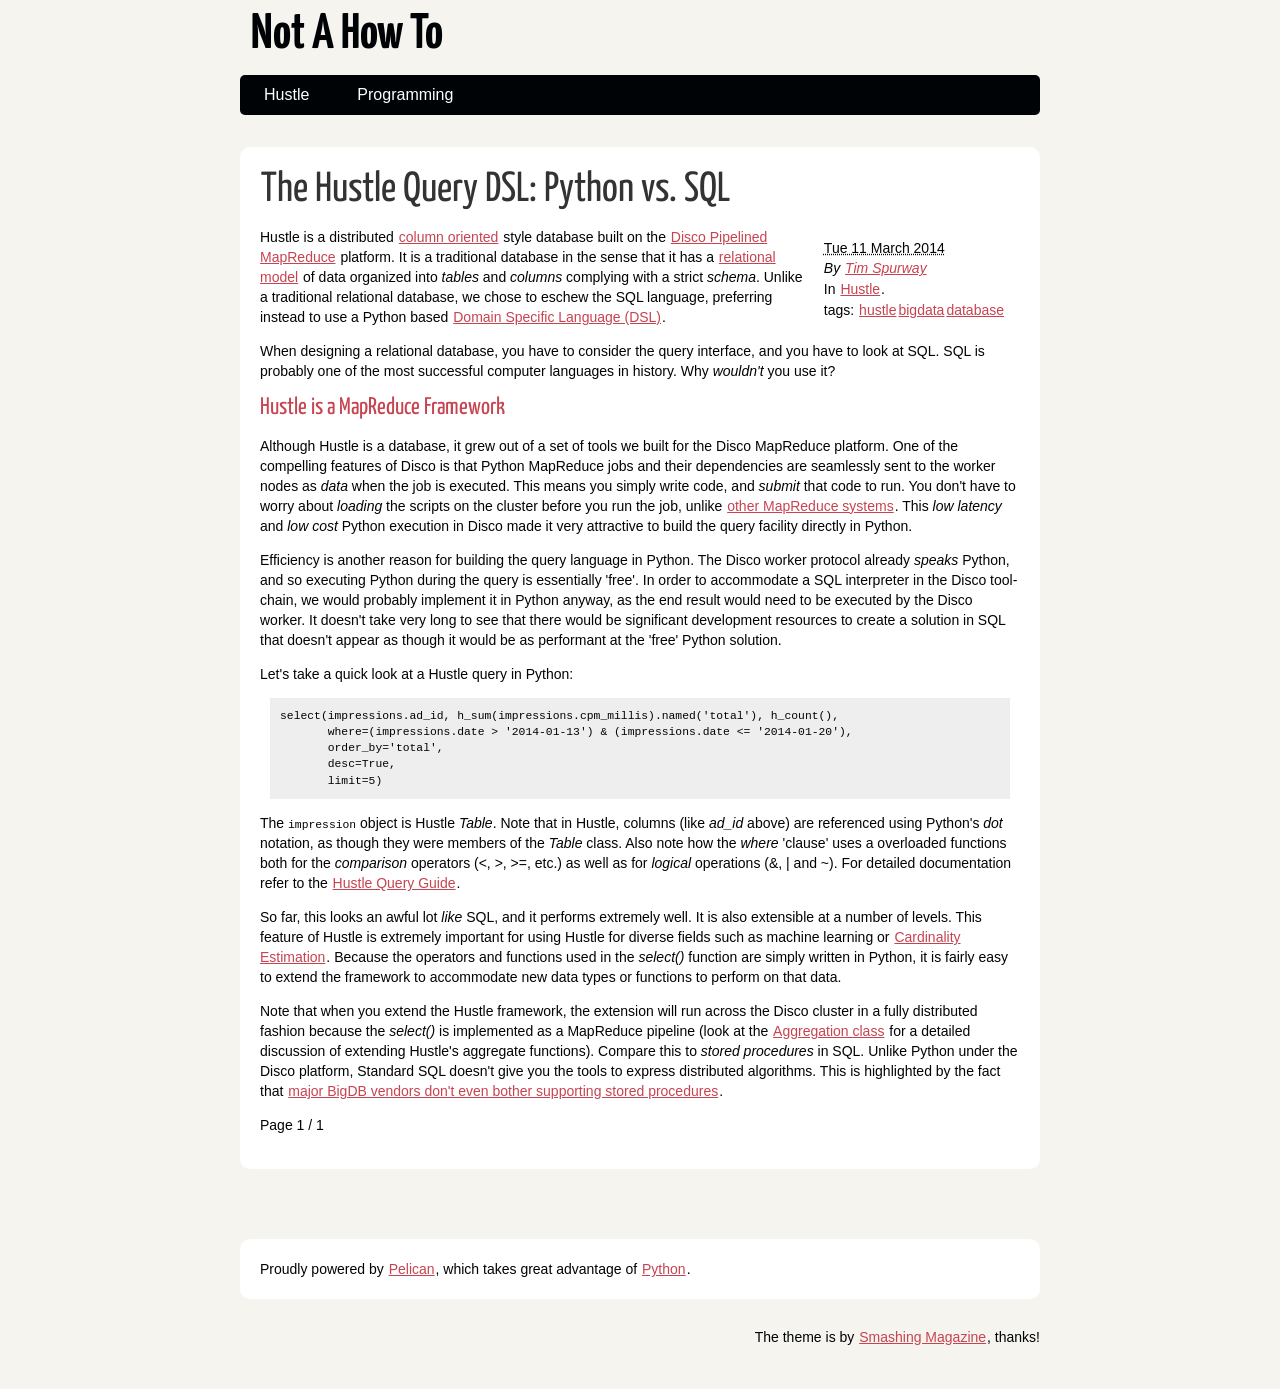
<file: tag/bigdata.html>
<!DOCTYPE html>
<html lang="en">
<head>
        <meta charset="utf-8" />
        <title>Not A How To - bigdata</title>
        <link rel="stylesheet" href="/theme/css/main.css" />

        <!--[if IE]>
            <script src="http://html5shiv.googlecode.com/svn/trunk/html5.js"></script>
        <![endif]-->
</head>

<body id="index" class="home">
        <header id="banner" class="body">
                <h1><a href="/">Not A How To </a></h1>
                <nav><ul>
                    <li><a href="/category/hustle.html">Hustle</a></li>
                    <li><a href="/category/programming.html">Programming</a></li>
                </ul></nav>
        </header><!-- /#banner -->

            <aside id="featured" class="body">
                <article>
                    <h1 class="entry-title"><a href="/the-hustle-query-dsl-python-vs-sql.html">The Hustle Query DSL: Python vs. SQL</a></h1>
<footer class="post-info">
        <abbr class="published" title="2014-03-11T00:00:00">
                Tue 11 March 2014
        </abbr>

        <address class="vcard author">
                By <a class="url fn" href="/author/tim-spurway.html">Tim Spurway</a>
        </address>
<p>In <a href="/category/hustle.html">Hustle</a>. </p>
<p>tags: <a href="/tag/hustle.html">hustle</a><a href="/tag/bigdata.html">bigdata</a><a href="/tag/database.html">database</a></p>
</footer><!-- /.post-info --><p>Hustle is a distributed <a class="reference external" href="http://en.wikipedia.org/wiki/Column-oriented_DBMS">column oriented</a> style database built on
the <a class="reference external" href="http://discoproject.org">Disco Pipelined MapReduce</a> platform.  It is a traditional database in the sense
that it has a <a class="reference external" href="http://en.wikipedia.org/wiki/Relational_model">relational model</a> of data organized into
<em>tables</em> and <em>columns</em> complying with a strict <em>schema</em>.  Unlike a traditional relational database, we chose to
eschew the SQL language, preferring instead to use a Python based
<a class="reference external" href="http://en.wikipedia.org/wiki/Domain-specific_language">Domain Specific Language (DSL)</a>.</p>
<p>When designing a relational database, you have to consider the query interface, and you have to look at SQL.  SQL is
probably one of the most successful computer languages in history.  Why <em>wouldn't</em> you use it?</p>
<div class="section" id="hustle-is-a-mapreduce-framework">
<h2>Hustle is a MapReduce Framework</h2>
<p>Although Hustle is a database, it grew out of a set of tools we built for the Disco MapReduce platform.  One of the
compelling features of Disco is that Python MapReduce jobs and their dependencies are seamlessly sent to the
worker nodes as <em>data</em> when the job is executed.  This means you simply write code, and <em>submit</em> that code to run.
You don't have to worry about <em>loading</em> the scripts on the cluster before you run the job, unlike
<a class="reference external" href="https://hadoop.apache.org/docs/r2.2.0/api/org/apache/hadoop/filecache/DistributedCache.html">other MapReduce systems</a>.
This <em>low latency</em> and <em>low cost</em> Python execution in Disco made it very attractive to build the query facility
directly in Python.</p>
<p>Efficiency is another reason for building the query language in Python.  The Disco worker protocol already <em>speaks</em>
Python, and so executing Python during the query is essentially 'free'.  In order to accommodate a SQL interpreter in
the Disco tool-chain, we would probably implement it in Python anyway, as the end result would need to be executed
by the Disco worker.  It doesn't take very long to see that there would be significant development resources to
create a solution in SQL that doesn't appear as though it would be as performant at the 'free' Python solution.</p>
<p>Let's take a quick look at a Hustle query in Python:</p>
<pre class="literal-block">
select(impressions.ad_id, h_sum(impressions.cpm_millis).named('total'), h_count(),
       where=(impressions.date &gt; '2014-01-13') &amp; (impressions.date &lt;= '2014-01-20'),
       order_by='total',
       desc=True,
       limit=5)
</pre>
<p>The <code>impression</code> object is Hustle <em>Table</em>.  Note that in Hustle, columns (like <em>ad_id</em> above) are referenced
using Python's <em>dot</em> notation, as though they were members of the <em>Table</em> class.  Also note how the <em>where</em> 'clause'
uses a overloaded functions both for the <em>comparison</em> operators (&lt;, &gt;, &gt;=, etc.) as well as for <em>logical</em>
operations (&amp;, | and ~).  For detailed documentation refer to the <a class="reference external" href="http://chango.github.io/hustle/howto/query.html">Hustle Query Guide</a>.</p>
<p>So far, this looks an awful lot <em>like</em> SQL, and it performs extremely well.  It is also extensible at a number of
levels.  This feature of Hustle is extremely important for using Hustle for diverse fields such as machine learning
or <a class="reference external" href="http://blog.notdot.net/2012/09/Dam-Cool-Algorithms-Cardinality-Estimation">Cardinality Estimation</a>.  Because
the operators and functions used in the <em>select()</em> function are simply written in Python, it is fairly easy to
extend the framework to accommodate new data types or functions to perform on that data.</p>
<p>Note that when you extend the Hustle framework, the extension will run across the Disco cluster in a fully
distributed fashion because the <em>select()</em> is implemented as a MapReduce pipeline (look at the <a class="reference external" href="http://chango.github.io/hustle/api/core.html#hustle.core.marble.Aggregation">Aggregation class</a> for a detailed discussion of
extending Hustle's aggregate functions).  Compare this to <em>stored procedures</em> in SQL.  Unlike Python under the Disco
platform, Standard SQL doesn't give you the tools to express distributed algorithms.  This is highlighted by the fact
that <a class="reference external" href="https://community.vertica.com/vertica/topics/since_stored_procedure_is_not_supported_by_vertica_so_whats_the_alternative_to_handle_it">major BigDB vendors don't even bother supporting stored procedures</a>.</p>
</div>
                </article>
<p class="paginator">
    Page 1 / 1
</p>
            </aside><!-- /#featured -->
            </ol><!-- /#posts-list -->
            </section><!-- /#content -->
        <section id="extras" class="body">
        </section><!-- /#extras -->

        <footer id="contentinfo" class="body">
                <address id="about" class="vcard body">
                Proudly powered by <a href="http://getpelican.com/">Pelican</a>, which takes great advantage of <a href="http://python.org">Python</a>.
                </address><!-- /#about -->

                <p>The theme is by <a href="http://coding.smashingmagazine.com/2009/08/04/designing-a-html-5-layout-from-scratch/">Smashing Magazine</a>, thanks!</p>
        </footer><!-- /#contentinfo -->

</body>
</html>
</file>
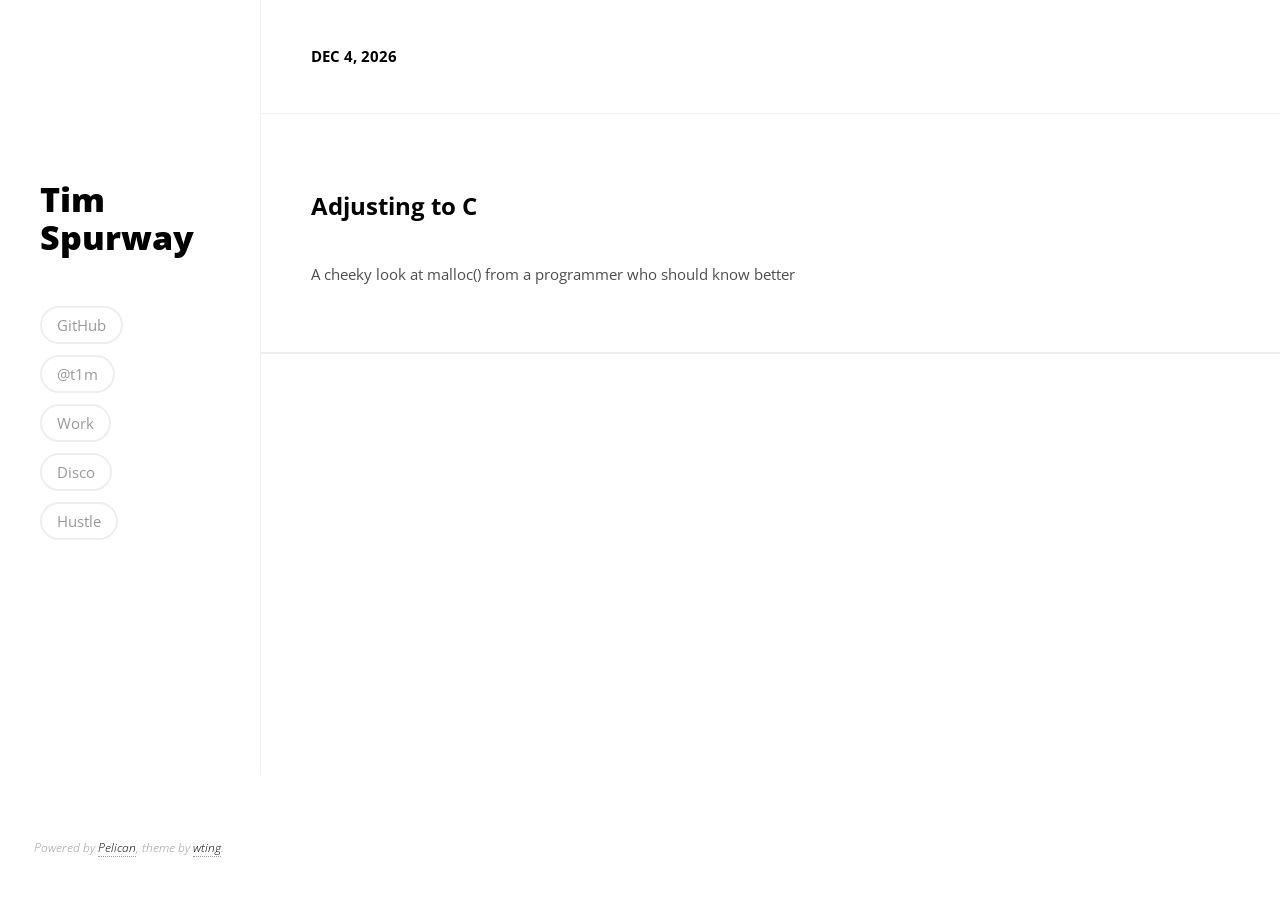
<file: tag/c.html>
<!DOCTYPE html>
<html lang="en">
<head>
	<link rel="stylesheet" type="text/css" href="/theme/css/style.css">
	<!--<link rel="stylesheet/less" type="text/css" href="/theme/css/style.less">-->
	<!--<script src="/theme/js/less.js" type="text/javascript"></script>-->
	<link rel="stylesheet" type="text/css" href="/theme/css/pygments.css">
	<link href='http://fonts.googleapis.com/css?family=Open+Sans:800,400,300|Inconsolata' rel='stylesheet' type='text/css'>

	<link href="/" type="application/atom+xml" rel="alternate" title="Not A How To ATOM Feed" />

		<title>Not A How To - c</title>
		<meta charset="utf-8" />
</head>
<body>
	<section id="sidebar">
		<figure id="user_logo">
			<a href="/"><div class="logo">&nbsp;</div></a>
		</figure>

		<div class="user_meta">
			<h1 id="user"><a href="/" class="">Tim Spurway</a></h1>
			<h2></h2>
			<ul>
					<li><a href="https://github.com/tspurway">GitHub</a></li>
					<li><a href="https://twitter.com/t1m">@t1m</a></li>
					<li><a href="http://www.chango.com/about/labs">Work</a></li>
					<li><a href="https://github.com/discoproject/disco">Disco</a></li>
					<li><a href="https://github.com/chango/hustle">Hustle</a></li>
			</ul>
		</div>
		<footer>
			<address>
				Powered by <a href="http://pelican.notmyidea.org/">Pelican</a>,
				theme by <a href="https://github.com/wting/pelican-svbtle">wting</a>.
			</address>
		</footer>
	</section>

	<section id="posts">
	<header>
		<h1>Tim Spurway's blog</h1>
		<h3>
			<script type="text/javascript">
				var currentDate = new Date();
				var day = currentDate.getDate();
				var monthNames = [ "Jan", "Feb", "Mar", "Apr", "May", "June", "July", "Aug", "Sep", "Oct", "Nov", "Dec" ];
				var month = monthNames[currentDate.getMonth()].toUpperCase();
				var year = currentDate.getFullYear();
				document.write(month + " " + day + ", " + year);
			</script>
		</h3>
	</header>

	<dl>
		<ol>
				<li>
					<h1 class="title">
						<a href="/adjusting-to-c.html" rel="bookmark" title="Permalink to Adjusting to C">Adjusting to C</a>
					</h1>
					<abbr class="published" title="2013-10-21T00:00:00">Mon 21 October 2013</abbr>
				<div class="entry-content"> <p class="first last">A cheeky look at malloc() from a programmer who should know better</p>
 </div>
				</li>
		</ol>
	</dl>

<p class="paginator">
</p>
	</section>

</body>
</html>
</file>
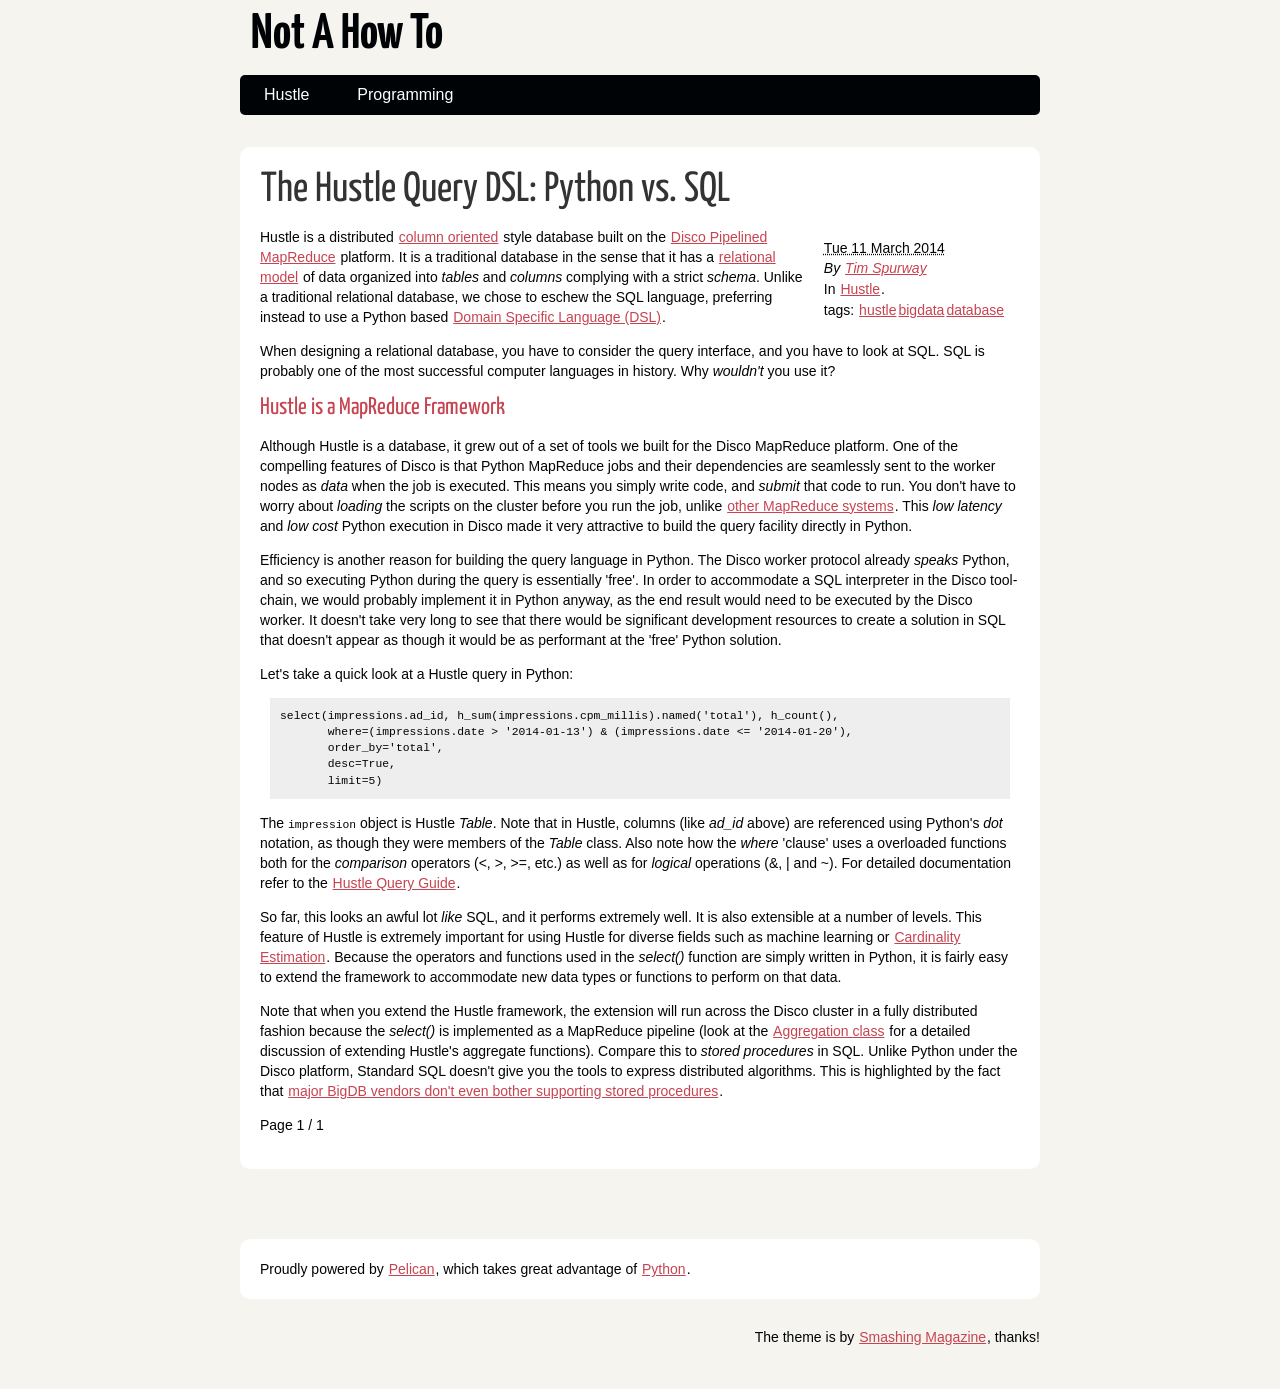
<file: tag/database.html>
<!DOCTYPE html>
<html lang="en">
<head>
        <meta charset="utf-8" />
        <title>Not A How To - database</title>
        <link rel="stylesheet" href="/theme/css/main.css" />

        <!--[if IE]>
            <script src="http://html5shiv.googlecode.com/svn/trunk/html5.js"></script>
        <![endif]-->
</head>

<body id="index" class="home">
        <header id="banner" class="body">
                <h1><a href="/">Not A How To </a></h1>
                <nav><ul>
                    <li><a href="/category/hustle.html">Hustle</a></li>
                    <li><a href="/category/programming.html">Programming</a></li>
                </ul></nav>
        </header><!-- /#banner -->

            <aside id="featured" class="body">
                <article>
                    <h1 class="entry-title"><a href="/the-hustle-query-dsl-python-vs-sql.html">The Hustle Query DSL: Python vs. SQL</a></h1>
<footer class="post-info">
        <abbr class="published" title="2014-03-11T00:00:00">
                Tue 11 March 2014
        </abbr>

        <address class="vcard author">
                By <a class="url fn" href="/author/tim-spurway.html">Tim Spurway</a>
        </address>
<p>In <a href="/category/hustle.html">Hustle</a>. </p>
<p>tags: <a href="/tag/hustle.html">hustle</a><a href="/tag/bigdata.html">bigdata</a><a href="/tag/database.html">database</a></p>
</footer><!-- /.post-info --><p>Hustle is a distributed <a class="reference external" href="http://en.wikipedia.org/wiki/Column-oriented_DBMS">column oriented</a> style database built on
the <a class="reference external" href="http://discoproject.org">Disco Pipelined MapReduce</a> platform.  It is a traditional database in the sense
that it has a <a class="reference external" href="http://en.wikipedia.org/wiki/Relational_model">relational model</a> of data organized into
<em>tables</em> and <em>columns</em> complying with a strict <em>schema</em>.  Unlike a traditional relational database, we chose to
eschew the SQL language, preferring instead to use a Python based
<a class="reference external" href="http://en.wikipedia.org/wiki/Domain-specific_language">Domain Specific Language (DSL)</a>.</p>
<p>When designing a relational database, you have to consider the query interface, and you have to look at SQL.  SQL is
probably one of the most successful computer languages in history.  Why <em>wouldn't</em> you use it?</p>
<div class="section" id="hustle-is-a-mapreduce-framework">
<h2>Hustle is a MapReduce Framework</h2>
<p>Although Hustle is a database, it grew out of a set of tools we built for the Disco MapReduce platform.  One of the
compelling features of Disco is that Python MapReduce jobs and their dependencies are seamlessly sent to the
worker nodes as <em>data</em> when the job is executed.  This means you simply write code, and <em>submit</em> that code to run.
You don't have to worry about <em>loading</em> the scripts on the cluster before you run the job, unlike
<a class="reference external" href="https://hadoop.apache.org/docs/r2.2.0/api/org/apache/hadoop/filecache/DistributedCache.html">other MapReduce systems</a>.
This <em>low latency</em> and <em>low cost</em> Python execution in Disco made it very attractive to build the query facility
directly in Python.</p>
<p>Efficiency is another reason for building the query language in Python.  The Disco worker protocol already <em>speaks</em>
Python, and so executing Python during the query is essentially 'free'.  In order to accommodate a SQL interpreter in
the Disco tool-chain, we would probably implement it in Python anyway, as the end result would need to be executed
by the Disco worker.  It doesn't take very long to see that there would be significant development resources to
create a solution in SQL that doesn't appear as though it would be as performant at the 'free' Python solution.</p>
<p>Let's take a quick look at a Hustle query in Python:</p>
<pre class="literal-block">
select(impressions.ad_id, h_sum(impressions.cpm_millis).named('total'), h_count(),
       where=(impressions.date &gt; '2014-01-13') &amp; (impressions.date &lt;= '2014-01-20'),
       order_by='total',
       desc=True,
       limit=5)
</pre>
<p>The <code>impression</code> object is Hustle <em>Table</em>.  Note that in Hustle, columns (like <em>ad_id</em> above) are referenced
using Python's <em>dot</em> notation, as though they were members of the <em>Table</em> class.  Also note how the <em>where</em> 'clause'
uses a overloaded functions both for the <em>comparison</em> operators (&lt;, &gt;, &gt;=, etc.) as well as for <em>logical</em>
operations (&amp;, | and ~).  For detailed documentation refer to the <a class="reference external" href="http://chango.github.io/hustle/howto/query.html">Hustle Query Guide</a>.</p>
<p>So far, this looks an awful lot <em>like</em> SQL, and it performs extremely well.  It is also extensible at a number of
levels.  This feature of Hustle is extremely important for using Hustle for diverse fields such as machine learning
or <a class="reference external" href="http://blog.notdot.net/2012/09/Dam-Cool-Algorithms-Cardinality-Estimation">Cardinality Estimation</a>.  Because
the operators and functions used in the <em>select()</em> function are simply written in Python, it is fairly easy to
extend the framework to accommodate new data types or functions to perform on that data.</p>
<p>Note that when you extend the Hustle framework, the extension will run across the Disco cluster in a fully
distributed fashion because the <em>select()</em> is implemented as a MapReduce pipeline (look at the <a class="reference external" href="http://chango.github.io/hustle/api/core.html#hustle.core.marble.Aggregation">Aggregation class</a> for a detailed discussion of
extending Hustle's aggregate functions).  Compare this to <em>stored procedures</em> in SQL.  Unlike Python under the Disco
platform, Standard SQL doesn't give you the tools to express distributed algorithms.  This is highlighted by the fact
that <a class="reference external" href="https://community.vertica.com/vertica/topics/since_stored_procedure_is_not_supported_by_vertica_so_whats_the_alternative_to_handle_it">major BigDB vendors don't even bother supporting stored procedures</a>.</p>
</div>
                </article>
<p class="paginator">
    Page 1 / 1
</p>
            </aside><!-- /#featured -->
            </ol><!-- /#posts-list -->
            </section><!-- /#content -->
        <section id="extras" class="body">
        </section><!-- /#extras -->

        <footer id="contentinfo" class="body">
                <address id="about" class="vcard body">
                Proudly powered by <a href="http://getpelican.com/">Pelican</a>, which takes great advantage of <a href="http://python.org">Python</a>.
                </address><!-- /#about -->

                <p>The theme is by <a href="http://coding.smashingmagazine.com/2009/08/04/designing-a-html-5-layout-from-scratch/">Smashing Magazine</a>, thanks!</p>
        </footer><!-- /#contentinfo -->

</body>
</html>
</file>
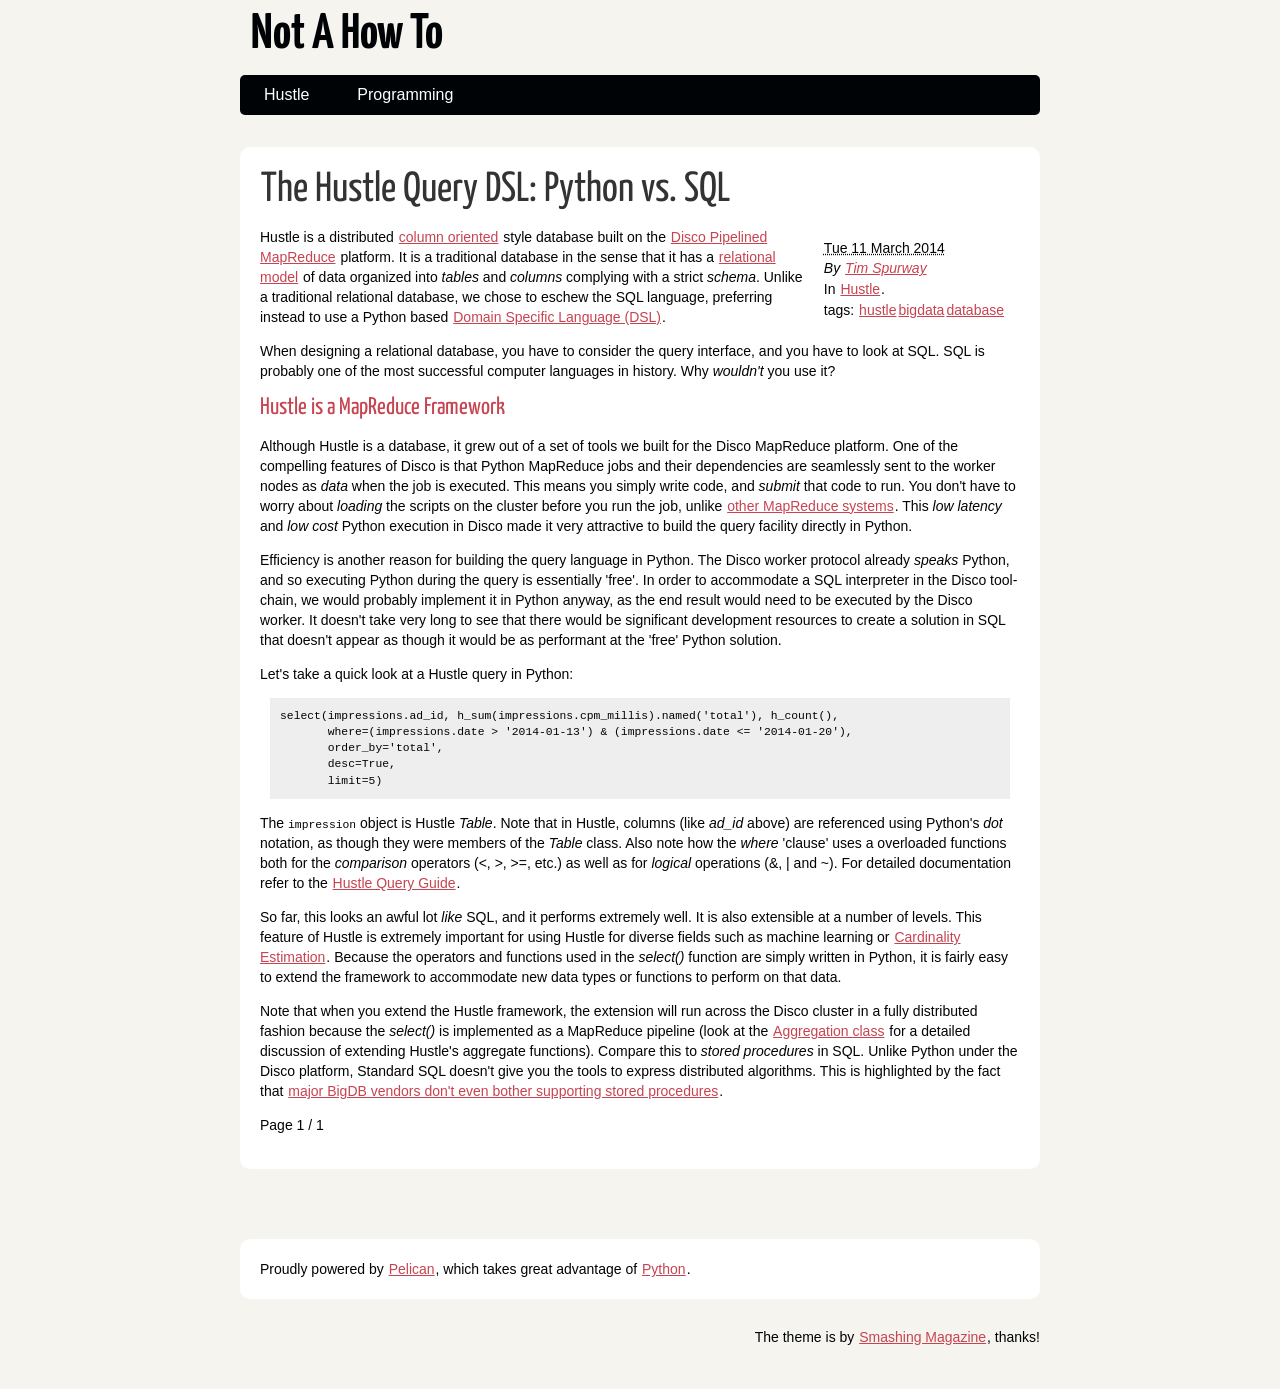
<file: tag/hustle.html>
<!DOCTYPE html>
<html lang="en">
<head>
        <meta charset="utf-8" />
        <title>Not A How To - hustle</title>
        <link rel="stylesheet" href="/theme/css/main.css" />

        <!--[if IE]>
            <script src="http://html5shiv.googlecode.com/svn/trunk/html5.js"></script>
        <![endif]-->
</head>

<body id="index" class="home">
        <header id="banner" class="body">
                <h1><a href="/">Not A How To </a></h1>
                <nav><ul>
                    <li><a href="/category/hustle.html">Hustle</a></li>
                    <li><a href="/category/programming.html">Programming</a></li>
                </ul></nav>
        </header><!-- /#banner -->

            <aside id="featured" class="body">
                <article>
                    <h1 class="entry-title"><a href="/the-hustle-query-dsl-python-vs-sql.html">The Hustle Query DSL: Python vs. SQL</a></h1>
<footer class="post-info">
        <abbr class="published" title="2014-03-11T00:00:00">
                Tue 11 March 2014
        </abbr>

        <address class="vcard author">
                By <a class="url fn" href="/author/tim-spurway.html">Tim Spurway</a>
        </address>
<p>In <a href="/category/hustle.html">Hustle</a>. </p>
<p>tags: <a href="/tag/hustle.html">hustle</a><a href="/tag/bigdata.html">bigdata</a><a href="/tag/database.html">database</a></p>
</footer><!-- /.post-info --><p>Hustle is a distributed <a class="reference external" href="http://en.wikipedia.org/wiki/Column-oriented_DBMS">column oriented</a> style database built on
the <a class="reference external" href="http://discoproject.org">Disco Pipelined MapReduce</a> platform.  It is a traditional database in the sense
that it has a <a class="reference external" href="http://en.wikipedia.org/wiki/Relational_model">relational model</a> of data organized into
<em>tables</em> and <em>columns</em> complying with a strict <em>schema</em>.  Unlike a traditional relational database, we chose to
eschew the SQL language, preferring instead to use a Python based
<a class="reference external" href="http://en.wikipedia.org/wiki/Domain-specific_language">Domain Specific Language (DSL)</a>.</p>
<p>When designing a relational database, you have to consider the query interface, and you have to look at SQL.  SQL is
probably one of the most successful computer languages in history.  Why <em>wouldn't</em> you use it?</p>
<div class="section" id="hustle-is-a-mapreduce-framework">
<h2>Hustle is a MapReduce Framework</h2>
<p>Although Hustle is a database, it grew out of a set of tools we built for the Disco MapReduce platform.  One of the
compelling features of Disco is that Python MapReduce jobs and their dependencies are seamlessly sent to the
worker nodes as <em>data</em> when the job is executed.  This means you simply write code, and <em>submit</em> that code to run.
You don't have to worry about <em>loading</em> the scripts on the cluster before you run the job, unlike
<a class="reference external" href="https://hadoop.apache.org/docs/r2.2.0/api/org/apache/hadoop/filecache/DistributedCache.html">other MapReduce systems</a>.
This <em>low latency</em> and <em>low cost</em> Python execution in Disco made it very attractive to build the query facility
directly in Python.</p>
<p>Efficiency is another reason for building the query language in Python.  The Disco worker protocol already <em>speaks</em>
Python, and so executing Python during the query is essentially 'free'.  In order to accommodate a SQL interpreter in
the Disco tool-chain, we would probably implement it in Python anyway, as the end result would need to be executed
by the Disco worker.  It doesn't take very long to see that there would be significant development resources to
create a solution in SQL that doesn't appear as though it would be as performant at the 'free' Python solution.</p>
<p>Let's take a quick look at a Hustle query in Python:</p>
<pre class="literal-block">
select(impressions.ad_id, h_sum(impressions.cpm_millis).named('total'), h_count(),
       where=(impressions.date &gt; '2014-01-13') &amp; (impressions.date &lt;= '2014-01-20'),
       order_by='total',
       desc=True,
       limit=5)
</pre>
<p>The <code>impression</code> object is Hustle <em>Table</em>.  Note that in Hustle, columns (like <em>ad_id</em> above) are referenced
using Python's <em>dot</em> notation, as though they were members of the <em>Table</em> class.  Also note how the <em>where</em> 'clause'
uses a overloaded functions both for the <em>comparison</em> operators (&lt;, &gt;, &gt;=, etc.) as well as for <em>logical</em>
operations (&amp;, | and ~).  For detailed documentation refer to the <a class="reference external" href="http://chango.github.io/hustle/howto/query.html">Hustle Query Guide</a>.</p>
<p>So far, this looks an awful lot <em>like</em> SQL, and it performs extremely well.  It is also extensible at a number of
levels.  This feature of Hustle is extremely important for using Hustle for diverse fields such as machine learning
or <a class="reference external" href="http://blog.notdot.net/2012/09/Dam-Cool-Algorithms-Cardinality-Estimation">Cardinality Estimation</a>.  Because
the operators and functions used in the <em>select()</em> function are simply written in Python, it is fairly easy to
extend the framework to accommodate new data types or functions to perform on that data.</p>
<p>Note that when you extend the Hustle framework, the extension will run across the Disco cluster in a fully
distributed fashion because the <em>select()</em> is implemented as a MapReduce pipeline (look at the <a class="reference external" href="http://chango.github.io/hustle/api/core.html#hustle.core.marble.Aggregation">Aggregation class</a> for a detailed discussion of
extending Hustle's aggregate functions).  Compare this to <em>stored procedures</em> in SQL.  Unlike Python under the Disco
platform, Standard SQL doesn't give you the tools to express distributed algorithms.  This is highlighted by the fact
that <a class="reference external" href="https://community.vertica.com/vertica/topics/since_stored_procedure_is_not_supported_by_vertica_so_whats_the_alternative_to_handle_it">major BigDB vendors don't even bother supporting stored procedures</a>.</p>
</div>
                </article>
<p class="paginator">
    Page 1 / 1
</p>
            </aside><!-- /#featured -->
            </ol><!-- /#posts-list -->
            </section><!-- /#content -->
        <section id="extras" class="body">
        </section><!-- /#extras -->

        <footer id="contentinfo" class="body">
                <address id="about" class="vcard body">
                Proudly powered by <a href="http://getpelican.com/">Pelican</a>, which takes great advantage of <a href="http://python.org">Python</a>.
                </address><!-- /#about -->

                <p>The theme is by <a href="http://coding.smashingmagazine.com/2009/08/04/designing-a-html-5-layout-from-scratch/">Smashing Magazine</a>, thanks!</p>
        </footer><!-- /#contentinfo -->

</body>
</html>
</file>
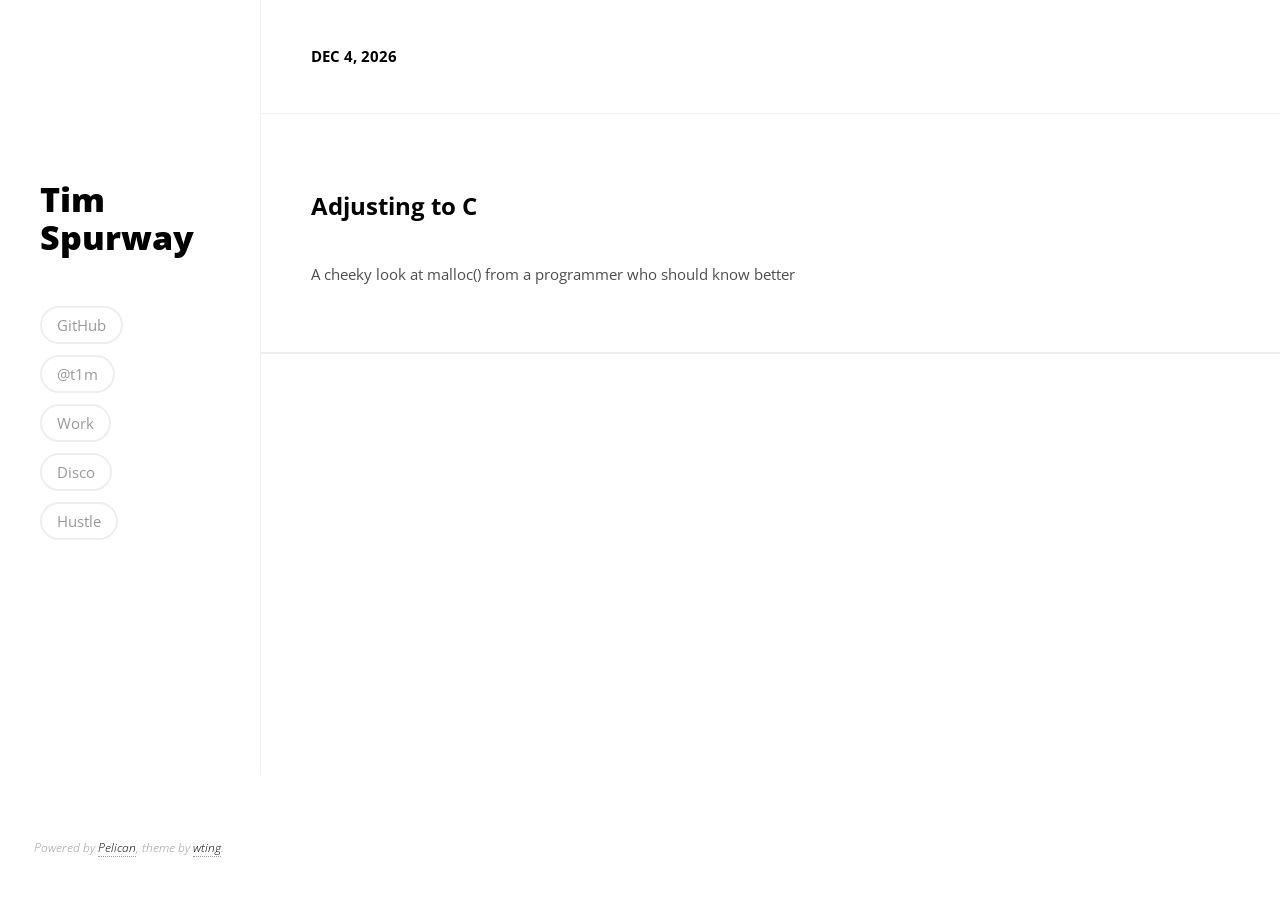
<file: tag/programming.html>
<!DOCTYPE html>
<html lang="en">
<head>
	<link rel="stylesheet" type="text/css" href="/theme/css/style.css">
	<!--<link rel="stylesheet/less" type="text/css" href="/theme/css/style.less">-->
	<!--<script src="/theme/js/less.js" type="text/javascript"></script>-->
	<link rel="stylesheet" type="text/css" href="/theme/css/pygments.css">
	<link href='http://fonts.googleapis.com/css?family=Open+Sans:800,400,300|Inconsolata' rel='stylesheet' type='text/css'>

	<link href="/" type="application/atom+xml" rel="alternate" title="Not A How To ATOM Feed" />

		<title>Not A How To - programming</title>
		<meta charset="utf-8" />
</head>
<body>
	<section id="sidebar">
		<figure id="user_logo">
			<a href="/"><div class="logo">&nbsp;</div></a>
		</figure>

		<div class="user_meta">
			<h1 id="user"><a href="/" class="">Tim Spurway</a></h1>
			<h2></h2>
			<ul>
					<li><a href="https://github.com/tspurway">GitHub</a></li>
					<li><a href="https://twitter.com/t1m">@t1m</a></li>
					<li><a href="http://www.chango.com/about/labs">Work</a></li>
					<li><a href="https://github.com/discoproject/disco">Disco</a></li>
					<li><a href="https://github.com/chango/hustle">Hustle</a></li>
			</ul>
		</div>
		<footer>
			<address>
				Powered by <a href="http://pelican.notmyidea.org/">Pelican</a>,
				theme by <a href="https://github.com/wting/pelican-svbtle">wting</a>.
			</address>
		</footer>
	</section>

	<section id="posts">
	<header>
		<h1>Tim Spurway's blog</h1>
		<h3>
			<script type="text/javascript">
				var currentDate = new Date();
				var day = currentDate.getDate();
				var monthNames = [ "Jan", "Feb", "Mar", "Apr", "May", "June", "July", "Aug", "Sep", "Oct", "Nov", "Dec" ];
				var month = monthNames[currentDate.getMonth()].toUpperCase();
				var year = currentDate.getFullYear();
				document.write(month + " " + day + ", " + year);
			</script>
		</h3>
	</header>

	<dl>
		<ol>
				<li>
					<h1 class="title">
						<a href="/adjusting-to-c.html" rel="bookmark" title="Permalink to Adjusting to C">Adjusting to C</a>
					</h1>
					<abbr class="published" title="2013-10-21T00:00:00">Mon 21 October 2013</abbr>
				<div class="entry-content"> <p class="first last">A cheeky look at malloc() from a programmer who should know better</p>
 </div>
				</li>
		</ol>
	</dl>

<p class="paginator">
</p>
	</section>

</body>
</html>
</file>
<file: theme/css/style.css>
html{min-height:100%;margin:0;padding:0;font-size:100%;-webkit-text-size-adjust:100%;-ms-text-size-adjust:100%;overflow-y:scroll;}
body{margin:0;padding:0;background-color:#ffffff;color:#4d4d4d;font-family:'Proxima Nova','Open Sans',sans-serif;font-size:13px;line-height:16px;-webkit-font-smoothing:subpixel-antialiased;}
a{color:#000000;text-decoration:none;border-bottom:1px dotted #999999;}a:link{color:#000000;}
a:hover{color:#0e94ec;outline:0;}
a:active{color:#0e94ec;outline:0;}
a:focus{outline:thin dotted;}
.clearfix{content:".";display:block;height:0;clear:both;}
section#sidebar{width:258px;position:fixed;top:0;left:0;bottom:0;right:auto;min-height:700px;z-index:0;}section#sidebar figure{margin:40px 40px;width:100px;height:100px;}
section#sidebar h1{margin:30px 20px 10px 0px;padding:0 0 0 40px;display:block;font-family:'Proxima Nova','Open Sans',sans-serif;font-weight:900;font-size:34px;line-height:38px;}section#sidebar h1 a{border:none;}
section#sidebar h2{margin:0 40px 0 0;padding:0 0 0 40px;font-size:18px;font-weight:300;line-height:20px;}
section#sidebar ul{margin:50px 0 0 0;padding:0 0 0 40px;}
section#sidebar li{margin:0;padding:10px 0 20px;clear:both;display:block;float:none;}section#sidebar li a{color:#999999;font-size:15px;line-height:19px;border:2px solid #eeeeee;border-radius:35px;-moz-border-radius:35px;-webkit-border-radius:35px;padding:7px 15px;}
section#sidebar footer{margin:0;padding:0;position:absolute;bottom:45px;width:258px;text-align:center;color:#999999;font-size:12px;font-weight:300;line-height:15px;}
section#posts{top:0;margin:0 0 0 260px;padding:0 0 75px 0;min-height:700px;min-width:710px;height:100%;border-left:#eeeeee 1px solid;background-color:rgba(255, 255, 255, 0.9);position:relative;z-index:1;}section#posts h1{margin:24px 0 16px;color:#000000;font-size:24px;line-height:32px;}
section#posts h2{margin:24px 0 14px;color:#000000;font-size:20px;line-height:26px;}
section#posts h3{margin:22px 0 12px;color:#000000;}
section#posts h4{margin:20px 0 10px;color:#000000;}
section#posts h5{margin:20px 0 10px;color:#000000;}
section#posts h6{margin:20px 0 10px;color:#000000;}
section#posts ul,section#posts ol{margin:0 0 0 15px;padding:0;list-style-position:outside;}section#posts ul li,section#posts ol li{margin:0 0 15px 15px;padding:3px 0 3px 5px;}
section#posts ul pre,section#posts ol pre{width:517px;}
section#posts p{width:600px;}
section#posts blockquote{margin:0;padding:0 0 0 20px;display:inline-block;border-left:10px solid #0e94ec;max-width:500px;}section#posts blockquote p{width:530px;}
section#posts code{margin:0;padding:2px 4px;color:#000000;background-color:#eeeeee;font-family:'Inconsolata',monospace,serif;box-shadow:inset 0 1px 2px rgba(0, 0, 0, 0.3),0 1px 0 rgba(255, 255, 255, 0.6);-moz-box-shadow:inset 0 1px 2px rgba(0, 0, 0, 0.3),0 1px 0 rgba(255, 255, 255, 0.6);-webkit-box-shadow:inset 0 1px 2px rgba(0, 0, 0, 0.3),0 1px 0 rgba(255, 255, 255, 0.6);}
section#posts tt{margin:0;color:#000000;background-color:#eeeeee;font-family:'Inconsolata',monospace,serif;}
section#posts pre{margin:0;padding:0 0 0 20px;display:inline-block;border-left:10px solid #0e94ec;width:590px;color:#000000;background-color:#eeeeee;font-size:13px;font-family:'Inconsolata',monospace,serif;overflow-x:auto;box-shadow:inset 0 1px 2px rgba(0, 0, 0, 0.3),0 1px 0 rgba(255, 255, 255, 0.6);-moz-box-shadow:inset 0 1px 2px rgba(0, 0, 0, 0.3),0 1px 0 rgba(255, 255, 255, 0.6);-webkit-box-shadow:inset 0 1px 2px rgba(0, 0, 0, 0.3),0 1px 0 rgba(255, 255, 255, 0.6);}
section#posts hr{color:#eeeeee;background-color:#eeeeee;height:1px;width:100%;border:none;}
section#posts header{margin:0;padding:40px 40px 40px 50px;border-bottom:#eeeeee 1px solid;font-color:#000000;font-weight:300;text-transform:uppercase;text-size:15px;line-height:33px;}section#posts header h1{margin:0;padding:0;height:0;width:0;visibility:hidden;}
section#posts header h3{margin:0;padding:0;color:#000000;}
section#posts footer{margin:0;padding:0;border-top:#eeeeee 1px solid;}
section#posts td.linenos pre{margin:0;padding:0 2px;width:20px;border:none;text-align:right;}
section#posts a.button_accent{margin:40px 50px;padding:10px 20px;display:inline-block;border:3px solid #0e94ec;border-radius:70px;-moz-border-radius:70px;-webkit-border-radius:70px;text-transform:uppercase;color:#0e94ec;font-size:17px;font-weight:400;}section#posts a.button_accent:link{color:#0e94ec;}
section#posts a.button_accent:hover{color:#ffffff;background-color:#0e94ec;outline:0;}
section#posts a.button_accent:active{color:#ffffff;background-color:#0e94ec;outline:0;}
section#posts p.paginator{margin:0;padding:0;min-height:122px;width:100%;border-top:#eeeeee 1px solid;}
section#posts article{margin:0;padding:40px 40px 40px 50px;min-width:620px;position:relative;font-size:15px;line-height:25px;overflow-x:hidden;overflow-y:hidden;}section#posts article #title{margin:32px 0 0;padding:0;color:#000000;}section#posts article #title a{border:none;}
section#posts article #article_meta{margin:20px 0 0 0;padding:0;font-size:13px;line-height:16px;}
section#posts #comments{margin:0;padding:40px 40px 40px 50px;position:relative;border-top:#eeeeee 1px solid;font-size:15px;line-height:25px;min-height:600px;}section#posts #comments h2{color:#000000;}
section#posts #disqus_thread{width:600px;}
section#posts dl#tag_list{margin:0;padding:40px 40px 40px 50px;font-size:14px;line-height:18px;}section#posts dl#tag_list ul{margin:0;padding:0;}section#posts dl#tag_list ul li{margin:0;padding:0;}
section#posts dl{margin:0;padding:0;font-size:15px;line-height:25px;overflow-x:hidden;overflow-y:hidden;}section#posts dl ol{margin:0;padding:0;list-style-type:none;}section#posts dl ol li{margin:0 0 0px;padding:0 0 50px 50px;border-bottom:#eeeeee 1px solid;}
section#posts dl ol .title{margin:76px 0 0;padding:0;color:#000000;}section#posts dl ol .title a{border:none;}
section#posts dl ol .entry-content{width:550px;}
section#posts dl ol abbr{margin:0;padding:0;text-transform:uppercase;font-weight:300px;font-size:13px;line-height:16px;visibility:hidden;}
</file>
<file: theme/css/pygments.css>
.hll { background-color: #ffffcc }
.c { color: #408080; font-style: italic } /* Comment */
.err { border: 1px solid #FF0000 } /* Error */
.k { color: #008000; font-weight: bold } /* Keyword */
.o { color: #666666 } /* Operator */
.cm { color: #408080; font-style: italic } /* Comment.Multiline */
.cp { color: #BC7A00 } /* Comment.Preproc */
.c1 { color: #408080; font-style: italic } /* Comment.Single */
.cs { color: #408080; font-style: italic } /* Comment.Special */
.gd { color: #A00000 } /* Generic.Deleted */
.ge { font-style: italic } /* Generic.Emph */
.gr { color: #FF0000 } /* Generic.Error */
.gh { color: #000080; font-weight: bold } /* Generic.Heading */
.gi { color: #00A000 } /* Generic.Inserted */
.go { color: #808080 } /* Generic.Output */
.gp { color: #000080; font-weight: bold } /* Generic.Prompt */
.gs { font-weight: bold } /* Generic.Strong */
.gu { color: #800080; font-weight: bold } /* Generic.Subheading */
.gt { color: #0040D0 } /* Generic.Traceback */
.kc { color: #008000; font-weight: bold } /* Keyword.Constant */
.kd { color: #008000; font-weight: bold } /* Keyword.Declaration */
.kn { color: #008000; font-weight: bold } /* Keyword.Namespace */
.kp { color: #008000 } /* Keyword.Pseudo */
.kr { color: #008000; font-weight: bold } /* Keyword.Reserved */
.kt { color: #B00040 } /* Keyword.Type */
.m { color: #666666 } /* Literal.Number */
.s { color: #BA2121 } /* Literal.String */
.na { color: #7D9029 } /* Name.Attribute */
.nb { color: #008000 } /* Name.Builtin */
.nc { color: #0000FF; font-weight: bold } /* Name.Class */
.no { color: #880000 } /* Name.Constant */
.nd { color: #AA22FF } /* Name.Decorator */
.ni { color: #999999; font-weight: bold } /* Name.Entity */
.ne { color: #D2413A; font-weight: bold } /* Name.Exception */
.nf { color: #0000FF } /* Name.Function */
.nl { color: #A0A000 } /* Name.Label */
.nn { color: #0000FF; font-weight: bold } /* Name.Namespace */
.nt { color: #008000; font-weight: bold } /* Name.Tag */
.nv { color: #19177C } /* Name.Variable */
.ow { color: #AA22FF; font-weight: bold } /* Operator.Word */
.w { color: #bbbbbb } /* Text.Whitespace */
.mf { color: #666666 } /* Literal.Number.Float */
.mh { color: #666666 } /* Literal.Number.Hex */
.mi { color: #666666 } /* Literal.Number.Integer */
.mo { color: #666666 } /* Literal.Number.Oct */
.sb { color: #BA2121 } /* Literal.String.Backtick */
.sc { color: #BA2121 } /* Literal.String.Char */
.sd { color: #BA2121; font-style: italic } /* Literal.String.Doc */
.s2 { color: #BA2121 } /* Literal.String.Double */
.se { color: #BB6622; font-weight: bold } /* Literal.String.Escape */
.sh { color: #BA2121 } /* Literal.String.Heredoc */
.si { color: #BB6688; font-weight: bold } /* Literal.String.Interpol */
.sx { color: #008000 } /* Literal.String.Other */
.sr { color: #BB6688 } /* Literal.String.Regex */
.s1 { color: #BA2121 } /* Literal.String.Single */
.ss { color: #19177C } /* Literal.String.Symbol */
.bp { color: #008000 } /* Name.Builtin.Pseudo */
.vc { color: #19177C } /* Name.Variable.Class */
.vg { color: #19177C } /* Name.Variable.Global */
.vi { color: #19177C } /* Name.Variable.Instance */
.il { color: #666666 } /* Literal.Number.Integer.Long */
</file>
<file: theme/css/main.css>
/*
	Name: Smashing HTML5
	Date: July 2009
	Description: Sample layout for HTML5 and CSS3 goodness.
	Version: 1.0
	License: MIT <http://opensource.org/licenses/MIT>
	Licensed by: Smashing Media GmbH <http://www.smashingmagazine.com/>
	Original author: Enrique Ramírez <http://enrique-ramirez.com/>
*/

/* Imports */
@import url("reset.css");
@import url("pygment.css");
@import url("typogrify.css");
@import url(//fonts.googleapis.com/css?family=Yanone+Kaffeesatz&subset=latin);

/***** Global *****/
/* Body */
body {
    background: #F5F4EF;
    color: #000305;
    font-size: 87.5%; /* Base font size: 14px */
    font-family: 'Trebuchet MS', Trebuchet, 'Lucida Sans Unicode', 'Lucida Grande', 'Lucida Sans', Arial, sans-serif;
    line-height: 1.429;
    margin: 0;
    padding: 0;
    text-align: left;
}

/* Headings */
h1 {font-size: 2em }
h2 {font-size: 1.571em}	/* 22px */
h3 {font-size: 1.429em}	/* 20px */
h4 {font-size: 1.286em}	/* 18px */
h5 {font-size: 1.143em}	/* 16px */
h6 {font-size: 1em}		/* 14px */

h1, h2, h3, h4, h5, h6 {
	font-weight: 400;
	line-height: 1.1;
	margin-bottom: .8em;
    font-family: 'Yanone Kaffeesatz', arial, serif;
}

h3, h4, h5, h6 { margin-top: .8em; }
	
hr { border: 2px solid #EEEEEE; }

/* Anchors */
a {outline: 0;}
a img {border: 0px; text-decoration: none;}
a:link, a:visited {
	color: #C74350;
	padding: 0 1px;
	text-decoration: underline;
}
a:hover, a:active {
	background-color: #C74350;
	color: #fff;
	text-decoration: none;
	text-shadow: 1px 1px 1px #333;
}

h1 a:hover {
    background-color: inherit
}
	
/* Paragraphs */
div.line-block,
p { margin-top: 1em;
    margin-bottom: 1em;}

strong, b {font-weight: bold;}
em, i {font-style: italic;}

/* Lists */
ul {
	list-style: outside disc;
	margin: 0em 0 0 1.5em;
}

ol {
	list-style: outside decimal;
	margin: 0em 0 0 1.5em;
}

li { margin-top: 0.5em;}

.post-info {
    float:right;
    margin:10px;
    padding:5px;
}

.post-info p{
    margin-top: 1px;
    margin-bottom: 1px;
}

.readmore { float: right }

dl {margin: 0 0 1.5em 0;}
dt {font-weight: bold;}
dd {margin-left: 1.5em;}

pre{background-color:  rgb(238, 238, 238); padding: 10px; margin: 10px; overflow: auto;}

/* Quotes */
blockquote {
    margin: 20px;
    font-style: italic;
}
cite {}

q {}

div.note {
   float: right;
   margin: 5px;
   font-size: 85%;
   max-width: 300px;
}

/* Tables */
table {margin: .5em auto 1.5em auto; width: 98%;}
	
	/* Thead */
	thead th {padding: .5em .4em; text-align: left;}
	thead td {}

	/* Tbody */
	tbody td {padding: .5em .4em;}
	tbody th {}
	
	tbody .alt td {}
	tbody .alt th {}
	
	/* Tfoot */
	tfoot th {}
	tfoot td {}
	
/* HTML5 tags */
header, section, footer,
aside, nav, article, figure {
	display: block;
}

/***** Layout *****/
.body {clear: both; margin: 0 auto; width: 800px;}
img.right, figure.right {float: right; margin: 0 0 2em 2em;}
img.left, figure.left {float: left; margin: 0 2em 2em 0;}

/*
	Header
*****************/
#banner {
	margin: 0 auto;
	padding: 2.5em 0 0 0;
}

	/* Banner */
	#banner h1 {font-size: 3.571em; line-height: 0;}
	#banner h1 a:link, #banner h1 a:visited {
		color: #000305;
		display: block;
		font-weight: bold;
		margin: 0 0 .6em .2em;
		text-decoration: none;
	}
	#banner h1 a:hover, #banner h1 a:active {
		background: none;
		color: #C74350;
		text-shadow: none;
	}
	
	#banner h1 strong {font-size: 0.36em; font-weight: normal;}
	
	/* Main Nav */
	#banner nav {
		background: #000305;
		font-size: 1.143em;
		height: 40px;
		line-height: 30px;
		margin: 0 auto 2em auto;
		padding: 0;
		text-align: center;
		width: 800px;
		
		border-radius: 5px;
		-moz-border-radius: 5px;
		-webkit-border-radius: 5px;
	}
	
	#banner nav ul {list-style: none; margin: 0 auto; width: 800px;}
	#banner nav li {float: left; display: inline; margin: 0;}
	
	#banner nav a:link, #banner nav a:visited {
		color: #fff;
		display: inline-block;
		height: 30px;
		padding: 5px 1.5em;
		text-decoration: none;
	}
	#banner nav a:hover, #banner nav a:active,
	#banner nav .active a:link, #banner nav .active a:visited {
		background: #C74451;
		color: #fff;
		text-shadow: none !important;
	}
	
	#banner nav li:first-child a {
		border-top-left-radius: 5px;
		-moz-border-radius-topleft: 5px;
		-webkit-border-top-left-radius: 5px;
		
		border-bottom-left-radius: 5px;
		-moz-border-radius-bottomleft: 5px;
		-webkit-border-bottom-left-radius: 5px;
	}

/*
	Featured
*****************/
#featured {
	background: #fff;
	margin-bottom: 2em;
	overflow: hidden;
	padding: 20px;
	width: 760px;
	
	border-radius: 10px;
	-moz-border-radius: 10px;
	-webkit-border-radius: 10px;
}

#featured figure {
	border: 2px solid #eee;
	float: right;
	margin: 0.786em 2em 0 5em;
	width: 248px;
}
#featured figure img {display: block; float: right;}

#featured h2 {color: #C74451; font-size: 1.714em; margin-bottom: 0.333em;}
#featured h3 {font-size: 1.429em; margin-bottom: .5em;}

#featured h3 a:link, #featured h3 a:visited {color: #000305; text-decoration: none;}
#featured h3 a:hover, #featured h3 a:active {color: #fff;}

/*
	Body
*****************/
#content {
	background: #fff;
	margin-bottom: 2em;
	overflow: hidden;
	padding: 20px 20px;
	width: 760px;
	
	border-radius: 10px;
	-moz-border-radius: 10px;
	-webkit-border-radius: 10px;
}

/*
	Extras
*****************/
#extras {margin: 0 auto 3em auto; overflow: hidden;}

#extras ul {list-style: none; margin: 0;}
#extras li {border-bottom: 1px solid #fff;}
#extras h2 {
	color: #C74350;
	font-size: 1.429em;
	margin-bottom: .25em;
	padding: 0 3px;
}

#extras a:link, #extras a:visited {
	color: #444;
	display: block;
	border-bottom: 1px solid #F4E3E3;
	text-decoration: none;
	padding: .3em .25em;
}

#extras a:hover, #extras a:active {color: #fff;}

	/* Blogroll */
	#extras .blogroll {
		float: left;
		width: 615px;
	}
	
	#extras .blogroll li {float: left; margin: 0 20px 0 0; width: 185px;}
	
	/* Social */
	#extras .social {
		float: right;
		width: 175px;
	}
	
	#extras div[class='social'] a {
		background-repeat: no-repeat;
		background-position: 3px 6px;
		padding-left: 25px;
	}
	
		/* Icons */
		.social a[href*='about.me'] {background-image: url('../images/icons/aboutme.png');}
		.social a[href*='bitbucket.org'] {background-image: url('../images/icons/bitbucket.png');}
		.social a[href*='delicious.com'] {background-image: url('../images/icons/delicious.png');}
		.social a[href*='digg.com'] {background-image: url('../images/icons/digg.png');}
		.social a[href*='facebook.com'] {background-image: url('../images/icons/facebook.png');}
		.social a[href*='gitorious.org'] {background-image: url('../images/icons/gitorious.png');}
		.social a[href*='github.com'],
		.social a[href*='git.io'] {background-image: url('../images/icons/github.png');}
		.social a[href*='gittip.com'] {background-image: url('../images/icons/gittip.png');}
		.social a[href*='plus.google.com'] {background-image: url('../images/icons/google-plus.png');}
		.social a[href*='groups.google.com'] {background-image: url('../images/icons/google-groups.png');}
		.social a[href*='news.ycombinator.com'],
		.social a[href*='hackernewsers.com'] {background-image: url('../images/icons/hackernews.png');}
		.social a[href*='last.fm'], .social a[href*='lastfm.'] {background-image: url('../images/icons/lastfm.png');}
		.social a[href*='linkedin.com'] {background-image: url('../images/icons/linkedin.png');}
		.social a[href*='reddit.com'] {background-image: url('../images/icons/reddit.png');}
		.social a[type$='atom+xml'], .social a[type$='rss+xml'] {background-image: url('../images/icons/rss.png');}
		.social a[href*='slideshare.net'] {background-image: url('../images/icons/slideshare.png');}
		.social a[href*='speakerdeck.com'] {background-image: url('../images/icons/speakerdeck.png');}
		.social a[href*='stackoverflow.com'] {background-image: url('../images/icons/stackoverflow.png');}
		.social a[href*='twitter.com'] {background-image: url('../images/icons/twitter.png');}
		.social a[href*='vimeo.com'] {background-image: url('../images/icons/vimeo.png');}
		.social a[href*='youtube.com'] {background-image: url('../images/icons/youtube.png');}

/*
	About
*****************/
#about {
	background: #fff;
	font-style: normal;
	margin-bottom: 2em;
	overflow: hidden;
	padding: 20px;
	text-align: left;
	width: 760px;
	
	border-radius: 10px;
	-moz-border-radius: 10px;
	-webkit-border-radius: 10px;
}

#about .primary {float: left; width: 165px;}
#about .primary strong {color: #C64350; display: block; font-size: 1.286em;}
#about .photo {float: left; margin: 5px 20px;}

#about .url:link, #about .url:visited {text-decoration: none;}

#about .bio {float: right; width: 500px;}

/*
	Footer
*****************/
#contentinfo {padding-bottom: 2em; text-align: right;}

/***** Sections *****/
/* Blog */
.hentry {
	display: block;
	clear: both;
	border-bottom: 1px solid #eee;
	padding: 1.5em 0;
}
li:last-child .hentry, #content > .hentry {border: 0; margin: 0;}
#content > .hentry {padding: 1em 0;}
.hentry img{display : none ;}
.entry-title {font-size: 3em; margin-bottom: 10px; margin-top: 0;}
.entry-title a:link, .entry-title a:visited {text-decoration: none; color: #333;}
.entry-title a:visited {background-color: #fff;}

.hentry .post-info * {font-style: normal;}

	/* Content */
	.hentry footer {margin-bottom: 2em;}
	.hentry footer address {display: inline;}
	#posts-list footer address {display: block;}

	/* Blog Index */
	#posts-list {list-style: none; margin: 0;}
	#posts-list .hentry {padding-left: 10px; position: relative;}
	
	#posts-list footer {
		left: 10px;
		position: relative;
        float: left;
		top: 0.5em;
		width: 190px;
	}
	
	/* About the Author */
	#about-author {
		background: #f9f9f9;
		clear: both;
		font-style: normal;
		margin: 2em 0;
		padding: 10px 20px 15px 20px;
		
		border-radius: 5px;
		-moz-border-radius: 5px;
		-webkit-border-radius: 5px;
	}
	
	#about-author strong {
		color: #C64350;
		clear: both;
		display: block;
		font-size: 1.429em;
	}
	
	#about-author .photo {border: 1px solid #ddd; float: left; margin: 5px 1em 0 0;}
	
	/* Comments */
	#comments-list {list-style: none; margin: 0 1em;}
	#comments-list blockquote {
		background: #f8f8f8;
		clear: both;
		font-style: normal;
		margin: 0;
		padding: 15px 20px;
		
		border-radius: 5px;
		-moz-border-radius: 5px;
		-webkit-border-radius: 5px;
	}
	#comments-list footer {color: #888; padding: .5em 1em 0 0; text-align: right;}
	
	#comments-list li:nth-child(2n) blockquote {background: #F5f5f5;}
	
	/* Add a Comment */
	#add-comment label {clear: left; float: left; text-align: left; width: 150px;}
	#add-comment input[type='text'],
	#add-comment input[type='email'],
	#add-comment input[type='url'] {float: left; width: 200px;}
	
	#add-comment textarea {float: left; height: 150px; width: 495px;}
	
	#add-comment p.req {clear: both; margin: 0 .5em 1em 0; text-align: right;}
	
	#add-comment input[type='submit'] {float: right; margin: 0 .5em;}
	#add-comment * {margin-bottom: .5em;}
</file>
